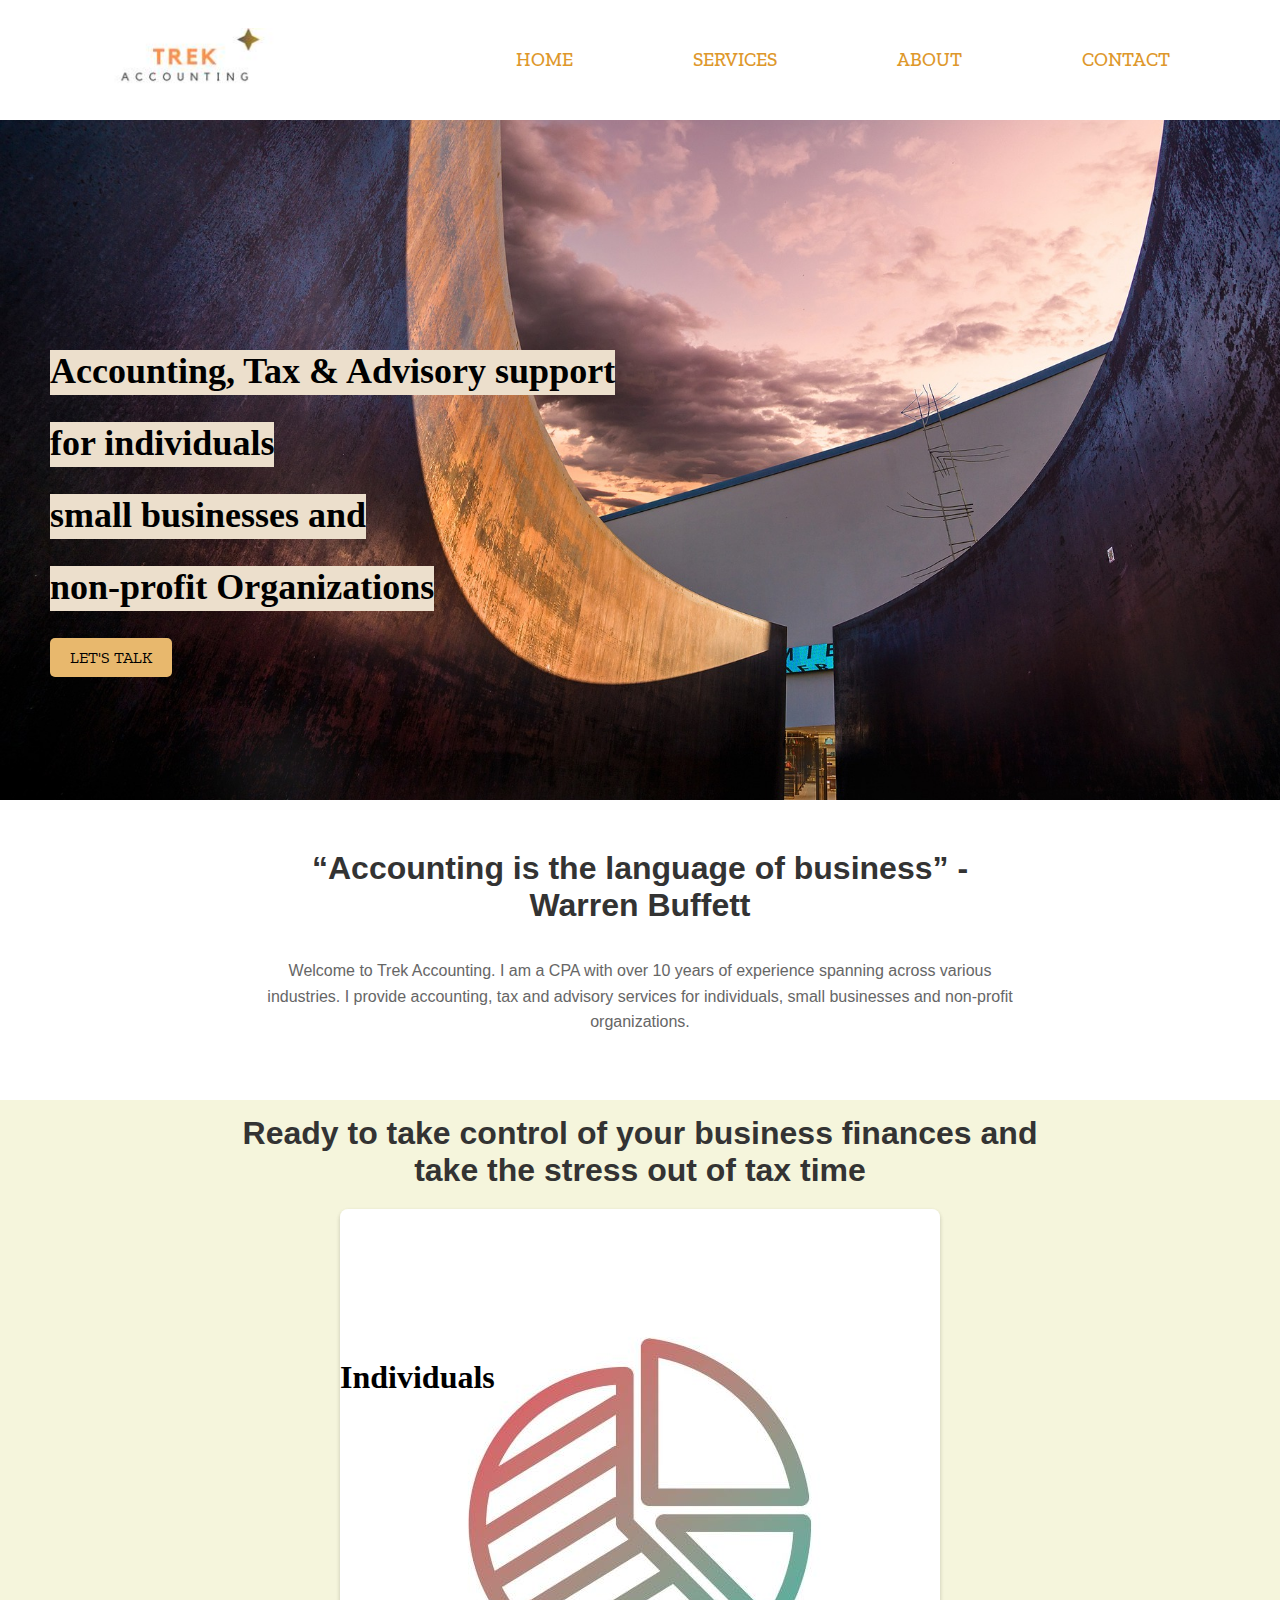
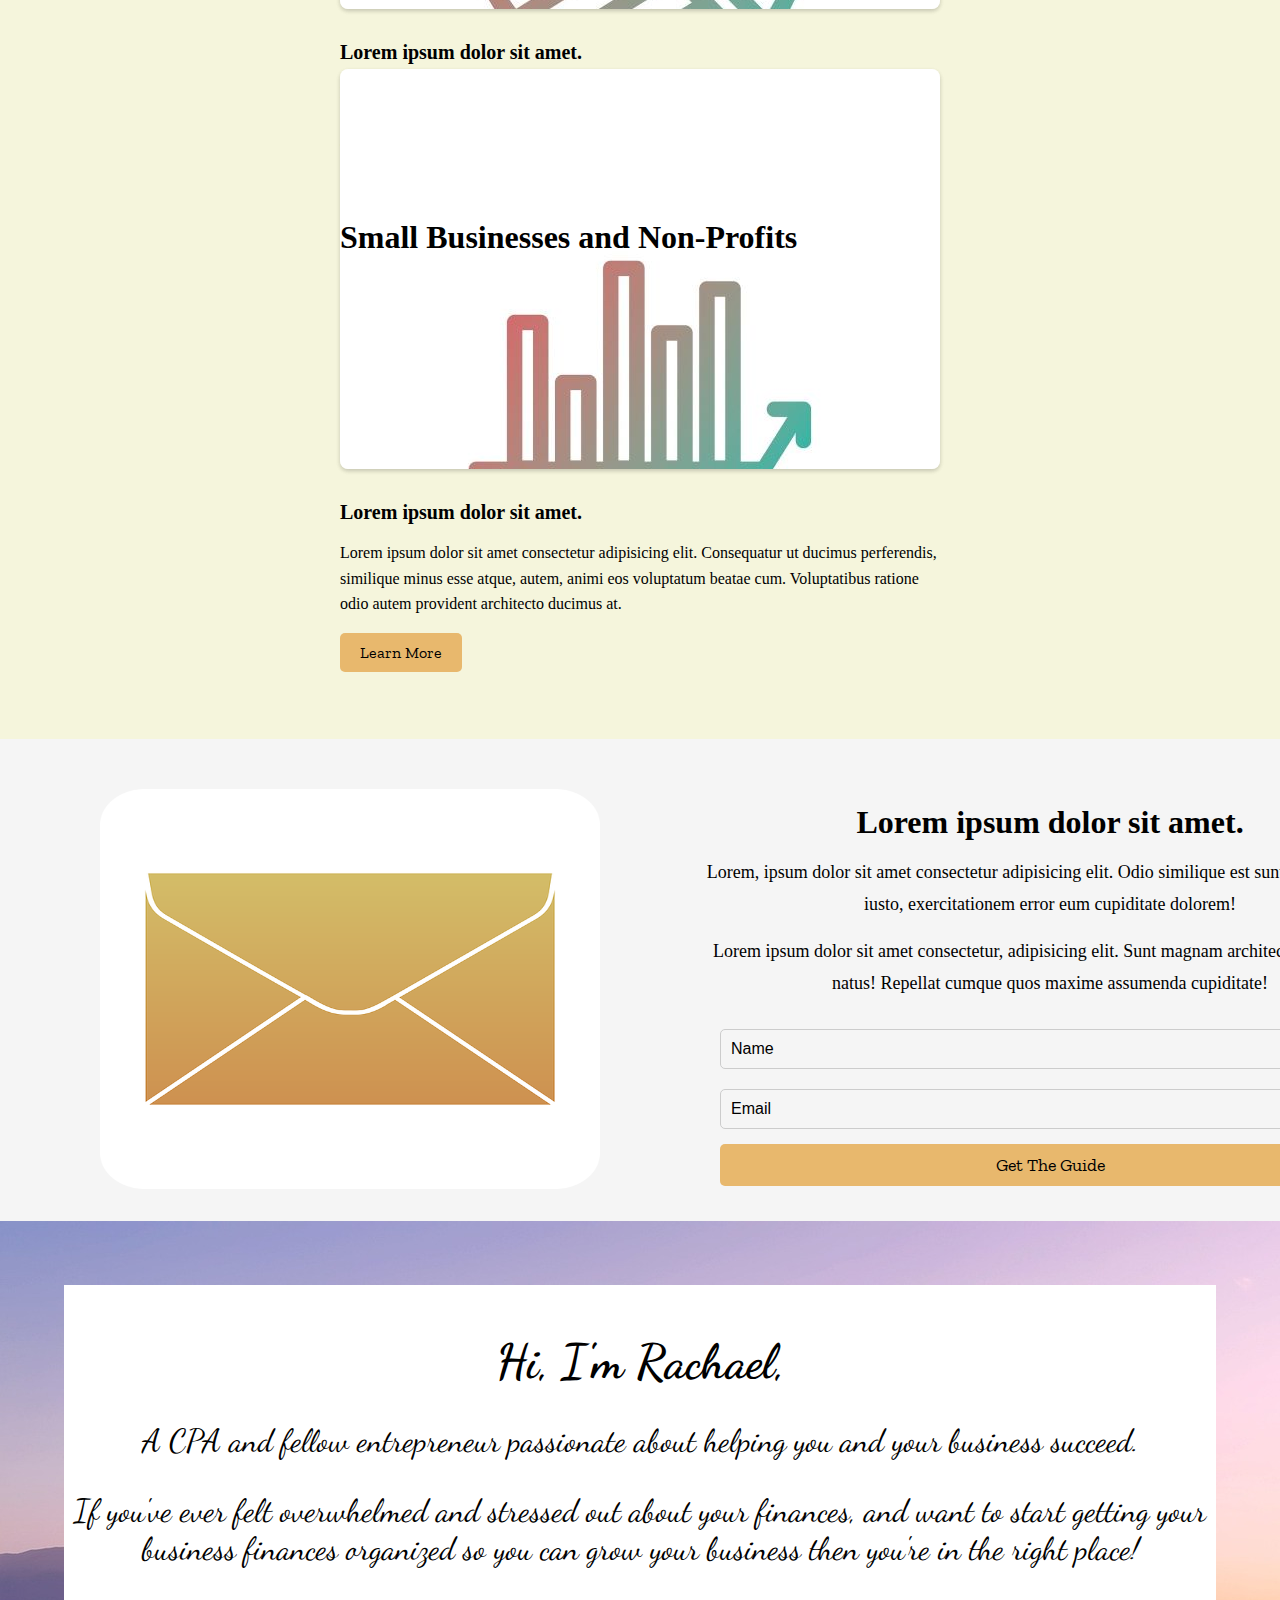
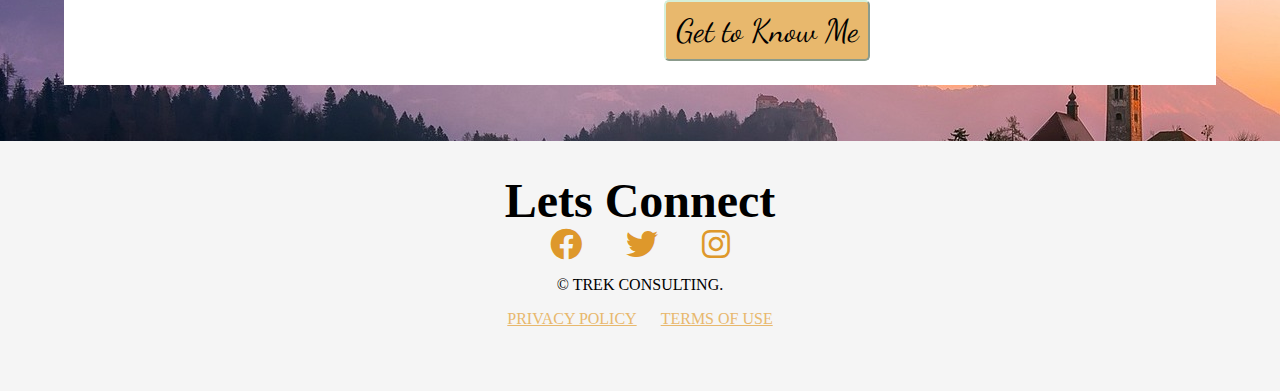
<file: index.html>
<!DOCTYPE html>
<html lang="en">
<head>
    <meta charset="UTF-8">
    <meta name="viewport" content="width=device-width, initial-scale=1.0">
    <title>TREK PRACTICE</title>
    <link rel="stylesheet" href="trelpractice.css">
    <link rel="stylesheet" href="media.css">
    <link rel="preconnect" href="https://fonts.googleapis.com">
<link rel="preconnect" href="https://fonts.gstatic.com" crossorigin>
<link href="https://fonts.googleapis.com/css2?family=Dancing+Script:wght@400..700&family=Libre+Baskerville:ital,wght@0,400;0,700;1,400&family=Whisper&family=Zilla+Slab:ital,wght@0,300;0,500;0,600;0,700;1,400;1,500;1,600;1,700&display=swap" rel="stylesheet">
<link href="https://fonts.googleapis.com/css2?family=Libre+Baskerville:ital,wght@0,400;0,700;1,400&family=Zilla+Slab:ital,wght@0,300;0,400;0,500;0,600;0,700;1,300;1,400;1,500;1,600;1,700&display=swap" rel="stylesheet">
<link rel="stylesheet" href="https://cdnjs.cloudflare.com/ajax/libs/font-awesome/6.0.0/css/all.min.css">
<style>
.error {
  color: red;
}
 /* Modal container */
.modal {
    display: none; /* Hidden by default */
    position: fixed; /* Stay in place */
    z-index: 1; /* Sit on top */
    left: 0;
    top: 0;
    width: 100%; /* Full width */
    height: 100%; /* Full height */
    background-color: rgba(0, 0, 0, 0.5); /* Black background with opacity */
}
  
/* Modal content box */
.modal-content {
  background-color: #E8B86D;
  margin: 15% auto; /* Center it */
  padding: 20px;
  border: 1px solid #888;
  width: 50%; /* Could be more or less, depending on screen size */
  max-width: 400px; /* Set a max width for larger screens */
  text-align: center;
}

/* Close button style */
.close {
  color: black;
  float: right;
  font-size: 28px;
  font-weight: bold;
  cursor:pointer;
}

.close:hover,
.close:focus {
  color: black;
  text-decoration: none;
  cursor: pointer;
} 
</style>
</head>
<body>
    <header>
        <div class="heading">
            <a href="#">
                <img src="./images/logo.jpg" alt="logo here">
            </a>
        </div>
        
        <nav class="menu">
            <ul>
                <li><a href="index.html">HOME</a></li>
                <li><a href="services.html">SERVICES</a></li>
                <li><a href="about.html">ABOUT</a></li>
                <li><a href="contact.html">CONTACT</a></li>
            </ul>
        </nav>
        <!-- <div class="menubutton">
            <button><a href="#">Get a quote</a></button>
        </div> -->
        
    </header>
    <div class="body">
        <h2 id="head">Accounting, Tax & Advisory support</h2>
        <br>
        <h2 id="head">for individuals</h2>
        <br>
        <h2 id="head">small businesses and</h2><br>
        <h2 id="head">non-profit Organizations</h2><br>

        <button><a href="contact.html">LET'S TALK</a></button>
    </div>
    <div class="mid" id="free-resources">
        <div class="mid-body">
            <h3>“Accounting is the language of business” - Warren Buffett</h3>
            <br>
            <p>Welcome to Trek Accounting. I am a CPA with over 10 years of experience spanning across various industries. I provide accounting, tax and advisory services for individuals, small businesses and non-profit organizations.</p>
        </div>
    </div>
    <div class="mid-body2" >
        <h3>Ready to take control of your business finances and take the stress out of tax time</h3>
        <div class="imgs">
            <div class="img1">
                <a href="./services.html">
                <h2 style="color: black;">Individuals</h2>
                </a>
                <h4>Lorem ipsum dolor sit amet.</h4>
                <p>Lorem ipsum dolor sit amet consectetur adipisicing elit. Consequatur ut ducimus perferendis, similique minus esse atque, autem, animi eos voluptatum beatae cum. Voluptatibus ratione odio autem provident architecto ducimus at.</p>
                <button><a href="#">Learn More</a></button>
            </div>
            <div class="img2">
                <a href="./services.html">
                <h2 style="color: black;">Small Businesses and Non-Profits</h2>
                </a>
                <h4>Lorem ipsum dolor sit amet.</h4>
                <p>Lorem ipsum dolor sit amet consectetur adipisicing elit. Consequatur ut ducimus perferendis, similique minus esse atque, autem, animi eos voluptatum beatae cum. Voluptatibus ratione odio autem provident architecto ducimus at.</p>
                <button><a href="#">Learn More</a></button>
            </div>
        </div>
    </div>
    <div class="mid-body3">
        <div>
            <img src="./images/android-1296249_640.png" width="500px" height="400px">
        </div>
        <div class="left-side">
            <h4>Lorem ipsum dolor sit amet.</h4>
            <p>Lorem, ipsum dolor sit amet consectetur adipisicing elit. Odio similique est sunt sapiente animi iusto, exercitationem error eum cupiditate dolorem!</p>
            <p>Lorem ipsum dolor sit amet consectetur, adipisicing elit. Sunt magnam architecto nulla facere natus! Repellat cumque quos maxime assumenda cupiditate!</p>
            
            <form method="post" action="" id="myForm">
                <input type="text" id="name" name="name" placeholder="Name">
                <div id="msg_name" class="error"></div>
                <input type="email" id="email" name="email" placeholder="Email">
                <span id="email-error" class="error"></span>
                <input type="submit" id="submit" name="submit" value="Get The Guide" on>
                <p id="error-msg" class="error"></p>
                
            </form>
            
             <!-- Modal HTML -->
            <div id="confirmationModal" class="modal">
               <div class="modal-content">
                    <span class="close">&times;</span>
                    <p>Thank you for contacting us!</p><br>
                    <p>We'll be in touch shortly!!</p>
               </div>
            </div>
        </div>
    </div>
    <!-- <div class="mid-body4">
        <h3>WHAT CLIENTS ARE SAYING</h3>
        <hr>
        <p>Lorem ipsum dolor sit amet consectetur adipisicing elit. Natus nostrum distinctio deserunt nisi iusto odit quisquam illo temporibus adipisci maiores delectus, dolorum dicta quidem ea esse vitae mollitia minus laboriosam accusantium doloremque, officia molestiae porro? Quod, eaque. Laboriosam, delectus itaque.</p>
        <h5>Review Author</h5>
    </div> -->
    <div class="mid-body5">
        <div class="mid-body5-1">     
            <div class="right">
               <h3>Hi, I'm Rachael,</h3> 
               <p>A CPA and fellow entrepreneur passionate about helping you and your business succeed.</p>
               <p>If you've ever felt overwhelmed and stressed out about your finances, and want to start getting your business finances organized so you can grow your business then you're in the right place!</p>
               
               <button><a href="about.html">Get to Know Me</a></button>
            </div>
        </div>
        <!-- <div class="mid-body5-2">
            <div class="left">
                <img src="RAQUEL.jpg" width="300px" height="500px">
            </div>
            <div class="right">
               <h3>Hi, I'm Rachael,</h3> 
               <p>Lorem ipsum dolor, sit amet consectetur adipisicing elit. Dolore, laborum ab. Beatae, ut dolore debitis praesentium a omnis suscipit dolor, ducimus aperiam culpa expedita tempore iusto aut mollitia pariatur cum?</p>
               <button><a href="#">Get to Know Me</a></button>
            </div>
        </div> -->
    </div>
    <footer>
        <h3>Lets Connect</h3>
        <div class="footer-icon">
            <a href="https://www.facebook.com" target="_blank"><i class="fab fa-facebook"></i></a>
            <a href="https://www.twitter.com" target="_blank"><i class="fab fa-twitter"></i></a>
            <a href="https://www.instagram.com" target="_blank"><i class="fab fa-instagram"></i></a>
        </div>
        <div class="copywrite">
            <p>&copy; <span id="year"></span> TREK CONSULTING.</p>
        </div>
        <div class="policies">
            <a href="privacy.html">PRIVACY POLICY</a>
            <a href="terms.html">TERMS OF USE</a>
        </div>
    </footer>
<script src="index.js"></script>
</body>
</html>
</file>
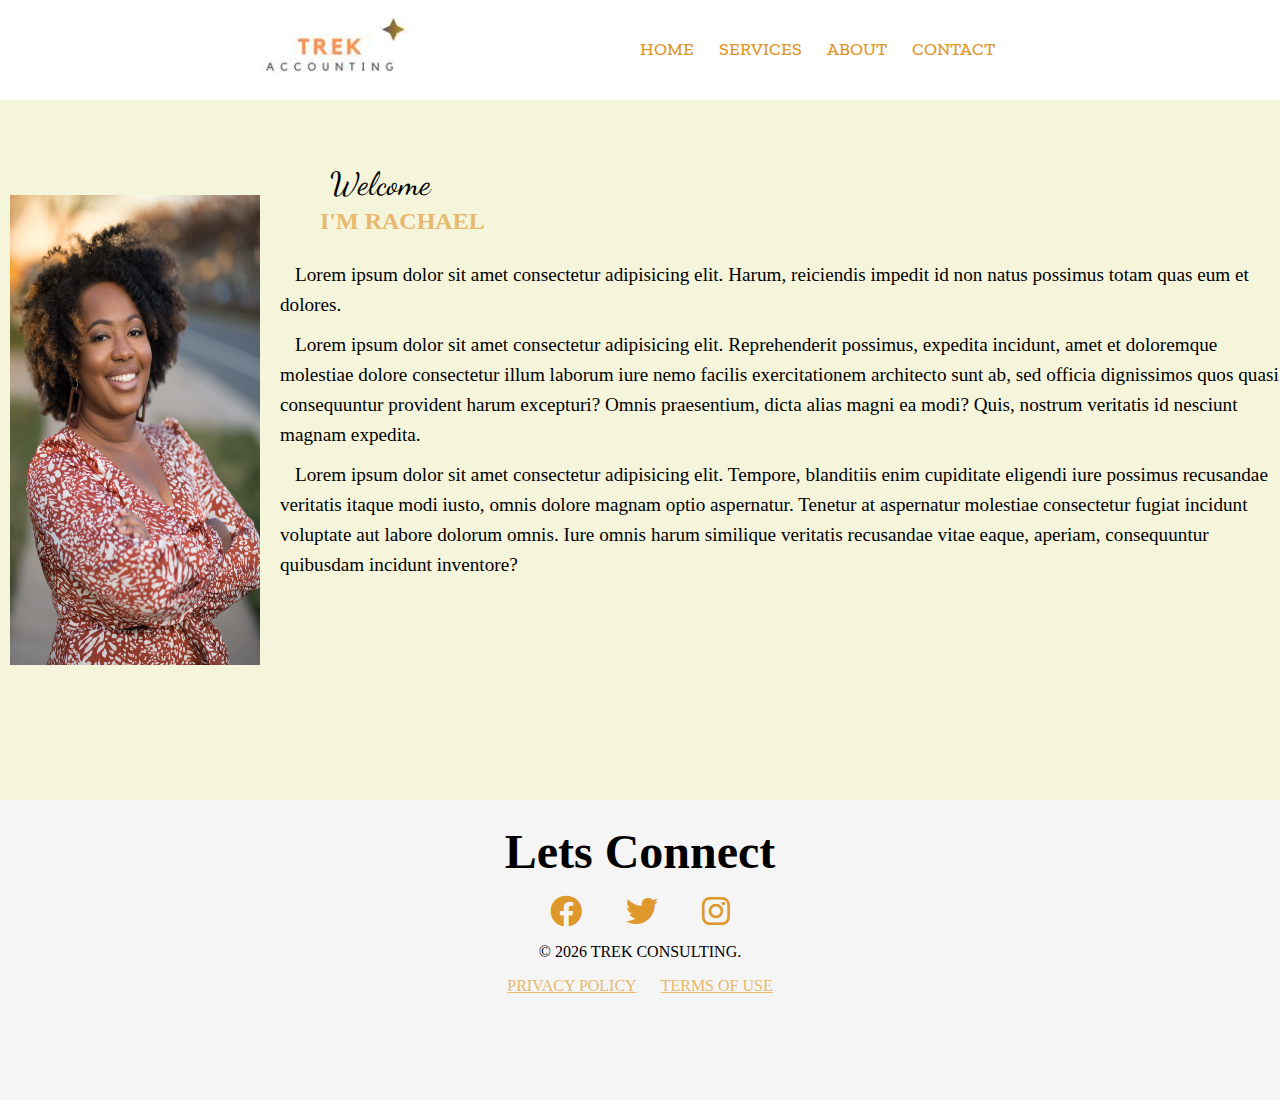
<file: about.html>
<!DOCTYPE html>
<html lang="en">
<head>
    <meta charset="UTF-8">
    <meta name="viewport" content="width=device-width, initial-scale=1.0">
    <title>TREK PRACTICE</title>
    <link rel="stylesheet" href="about.css">
    <link rel="stylesheet" href="aboutmedia.css">
    <link rel="preconnect" href="https://fonts.googleapis.com">
<link rel="preconnect" href="https://fonts.gstatic.com" crossorigin>
<link href="https://fonts.googleapis.com/css2?family=Dancing+Script:wght@400..700&family=Libre+Baskerville:ital,wght@0,400;0,700;1,400&family=Whisper&family=Zilla+Slab:ital,wght@0,300;0,500;0,600;0,700;1,400;1,500;1,600;1,700&display=swap" rel="stylesheet">
<link href="https://fonts.googleapis.com/css2?family=Libre+Baskerville:ital,wght@0,400;0,700;1,400&family=Zilla+Slab:ital,wght@0,300;0,400;0,500;0,600;0,700;1,300;1,400;1,500;1,600;1,700&display=swap" rel="stylesheet">
<link rel="stylesheet" href="https://cdnjs.cloudflare.com/ajax/libs/font-awesome/6.0.0/css/all.min.css">
</head>
<body>
    <header>
        <div class="heading">
            <a href="#">
                <img src="./images/logo.jpg" alt="logo here">
            </a>
        </div>
        <nav class="menu">
            <ul>
                <li><a href="index.html">HOME</a></li>
                <li><a href="services.html">SERVICES</a></li>
                <li><a href="about.html">ABOUT</a></li>
                <li><a href="contact.html">CONTACT</a></li>
            </ul>
        </nav>
    </header>
    <div class="body">
        <div class="left">
            <img  src="./images/woman-7175038.jpg">
        </div>
        <div class="right">
            <h2>Welcome</h2>
            <h3>I'M RACHAEL</h3>
            <p>Lorem ipsum dolor sit amet consectetur adipisicing elit. Harum, reiciendis impedit id non natus possimus totam quas eum et dolores.</p>
            <p>Lorem ipsum dolor sit amet consectetur adipisicing elit. Reprehenderit possimus, expedita incidunt, amet et doloremque molestiae dolore consectetur illum laborum iure nemo facilis exercitationem architecto sunt ab, sed officia dignissimos quos quasi consequuntur provident harum excepturi? Omnis praesentium, dicta alias magni ea modi? Quis, nostrum veritatis id nesciunt magnam expedita.</p>
            <p>Lorem ipsum dolor sit amet consectetur adipisicing elit. Tempore, blanditiis enim cupiditate eligendi iure possimus recusandae veritatis itaque modi iusto, omnis dolore magnam optio aspernatur. Tenetur at aspernatur molestiae consectetur fugiat incidunt voluptate aut labore dolorum omnis. Iure omnis harum similique veritatis recusandae vitae eaque, aperiam, consequuntur quibusdam incidunt inventore?</p>
        </div>
    </div>
    <footer>
        <h3>Lets Connect</h3>
        <div class="footer-icon">
            <a href="https://www.facebook.com" target="_blank"><i class="fab fa-facebook"></i></a>
            <a href="https://www.twitter.com" target="_blank"><i class="fab fa-twitter"></i></a>
            <a href="https://www.instagram.com" target="_blank"><i class="fab fa-instagram"></i></a>
        </div>
        <div class="copywrite">
            <p>&copy; <span id="year"></span> TREK CONSULTING.</p>
        </div>
        <div class="policies">
            <a href="privacy.html">PRIVACY POLICY</a>
            <a href="terms.html">TERMS OF USE</a>
        </div>
    </footer>

    <script>
        document.getElementById("year").textContent = new Date().getFullYear();
        document.getElementById('menu-toggle').addEventListener('click', function() {
        var navMenu = document.querySelector('nav.menu');
        navMenu.classList.toggle('active');
        });
      </script>
</body>
</html>
</file>
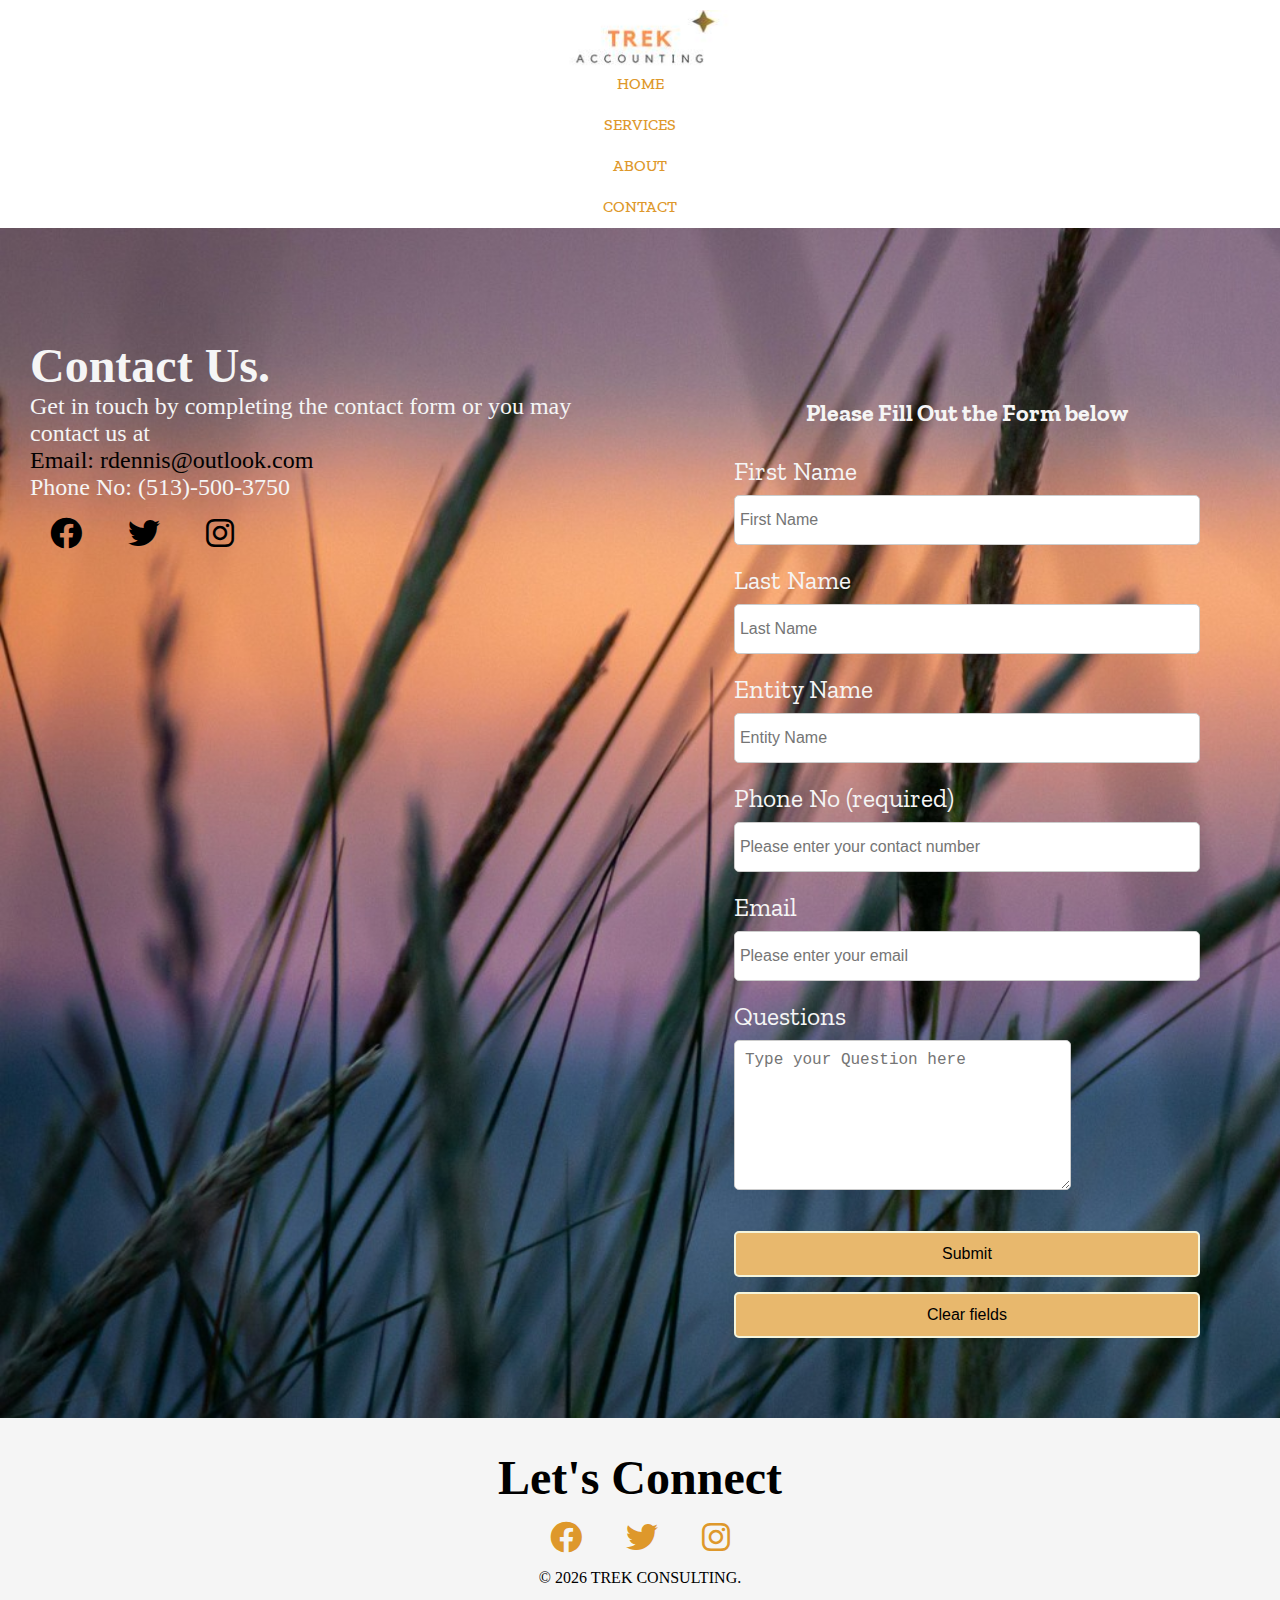
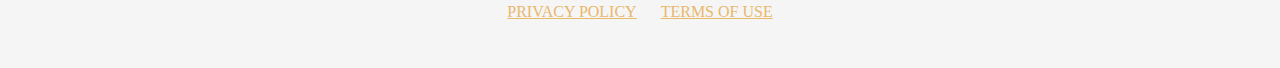
<file: contact.html>
<!DOCTYPE html>
<html lang="en">
<head>
    <meta charset="UTF-8">
    <meta name="viewport" content="width=device-width, initial-scale=1.0">
    <title>TREK PRACTICE</title>
    <link rel="stylesheet" href="contact.css">
    <link rel="stylesheet" href="contactmedia.css">
    <link rel="preconnect" href="https://fonts.googleapis.com">
    <link rel="preconnect" href="https://fonts.gstatic.com" crossorigin>
    <link href="https://fonts.googleapis.com/css2?family=Dancing+Script:wght@400..700&family=Libre+Baskerville:ital,wght@0,400;0,700;1,400&family=Whisper&family=Zilla+Slab:ital,wght@0,300;0,500;0,600;0,700;1,400;1,500;1,600;1,700&display=swap" rel="stylesheet">
    <link href="https://fonts.googleapis.com/css2?family=Libre+Baskerville:ital,wght@0,400;0,700;1,400&family=Zilla+Slab:ital,wght@0,300;0,400;0,500;0,600;0,700;1,300;1,400;1,500;1,600;1,700&display=swap" rel="stylesheet">
    <link rel="stylesheet" href="https://cdnjs.cloudflare.com/ajax/libs/font-awesome/6.0.0/css/all.min.css">
    
</head>

<body>
    <header>
        <div class="heading">
            <a href="#">
                <img src="./images/logo.jpg" alt="logo here">
            </a>
        </div>
        <nav class="menu">
            <ul>
                <li><a href="index.html">HOME</a></li>
                <li><a href="services.html">SERVICES</a></li>
                <li><a href="about.html">ABOUT</a></li>
                <li><a href="contact.html">CONTACT</a></li>
            </ul>
        </nav>
    </header>
    <main>
        <div class="body">
            <div class="body-1">
                <h3>Contact Us.</h3>
                <p>Get in touch by completing the contact form or you may contact us at</p>
                <p class="email">Email: rdennis@outlook.com</p>
                <p>Phone No: (513)-500-3750</p>
                <div class="icon">
                    <a href="https://www.facebook.com" target="_blank"><i class="fab fa-facebook"></i></a>
                    <a href="https://www.twitter.com" target="_blank"><i class="fab fa-twitter"></i></a>
                    <a href="https://www.instagram.com" target="_blank"><i class="fab fa-instagram"></i></a>
                </div>
            </div>
            <div class="body-2">
                <form method="POST" id="myForm" action="trekcontact.php" autocomplete="on">
                    <h4 style="color: whitesmoke; text-align: center; padding-top: 20px;">Please Fill Out the Form below</h4><br>
                    <div>
                        <label for="firstname">First Name</label><br>
                        <input type="text" id="fname" name="fname" placeholder="First Name"><br>
                        <div id="msg_fn" class="error"></div>
                    </div>
                    <div>
                        <label for="lastname">Last Name</label><br>
                        <input type="text" id="sname" name="sname" placeholder="Last Name"><br>
                        <div id="msg_sn" class="error"></div>
                    </div>
                    <div>
                        <label for="entity">Entity Name</label><br>
                        <input type="text" id="entity" name="entity" placeholder="Entity Name"><br>
                    </div>
                    <div>
                        <label for="contact">Phone No (required)</label><br>
                        <input type="phone" id="num" name="number" placeholder="Please enter your contact number"><br>
                        <span id="number-error" class="error"></span>
                    </div>
                    <div>
                        <label for="email">Email</label><br>
                        <input type="email" id="email" name="email" placeholder="Please enter your email"><br>
                        <span id="email-error" class="error"></span>
                    </div>
                    <div>
                        <label for="help">Questions</label><br>
                        <textarea cols="30" rows="3" name="text" placeholder="Type your Question here"></textarea>
                    </div>
                    <div class="button">
                        <input type="submit" id="submit" name="submit" value="Submit">
                        <input type="reset" id="reset" name="reset" value="Clear fields" onclick="clearForm()">
                    </div>
                </form>

                <!-- Modal HTML -->
                <div id="confirmationModal" class="modal">
                    <div class="modal-content">
                        <span class="close">&times;</span>
                        <p>Thank you for contacting us!</p><br>
                        <p>We'll be in touch shortly!!</p>
                    </div>
                </div>
            </div>
        </div>
    </main>
    <footer>
        <h3>Let's Connect</h3>
        <div class="footer-icon">
            <a href="https://www.facebook.com" target="_blank"><i class="fab fa-facebook"></i></a>
            <a href="https://www.twitter.com" target="_blank"><i class="fab fa-twitter"></i></a>
            <a href="https://www.instagram.com" target="_blank"><i class="fab fa-instagram"></i></a>
        </div>
        <div class="copywrite">
            <p>&copy; <span id="year"></span> TREK CONSULTING.</p>
        </div>
        <div class="policies">
            <a href="privacy.html">PRIVACY POLICY</a>
            <a href="terms.html">TERMS OF USE</a>
        </div>
    </footer>
<script src="contact.js"></script>
</body>
</html>
</file>
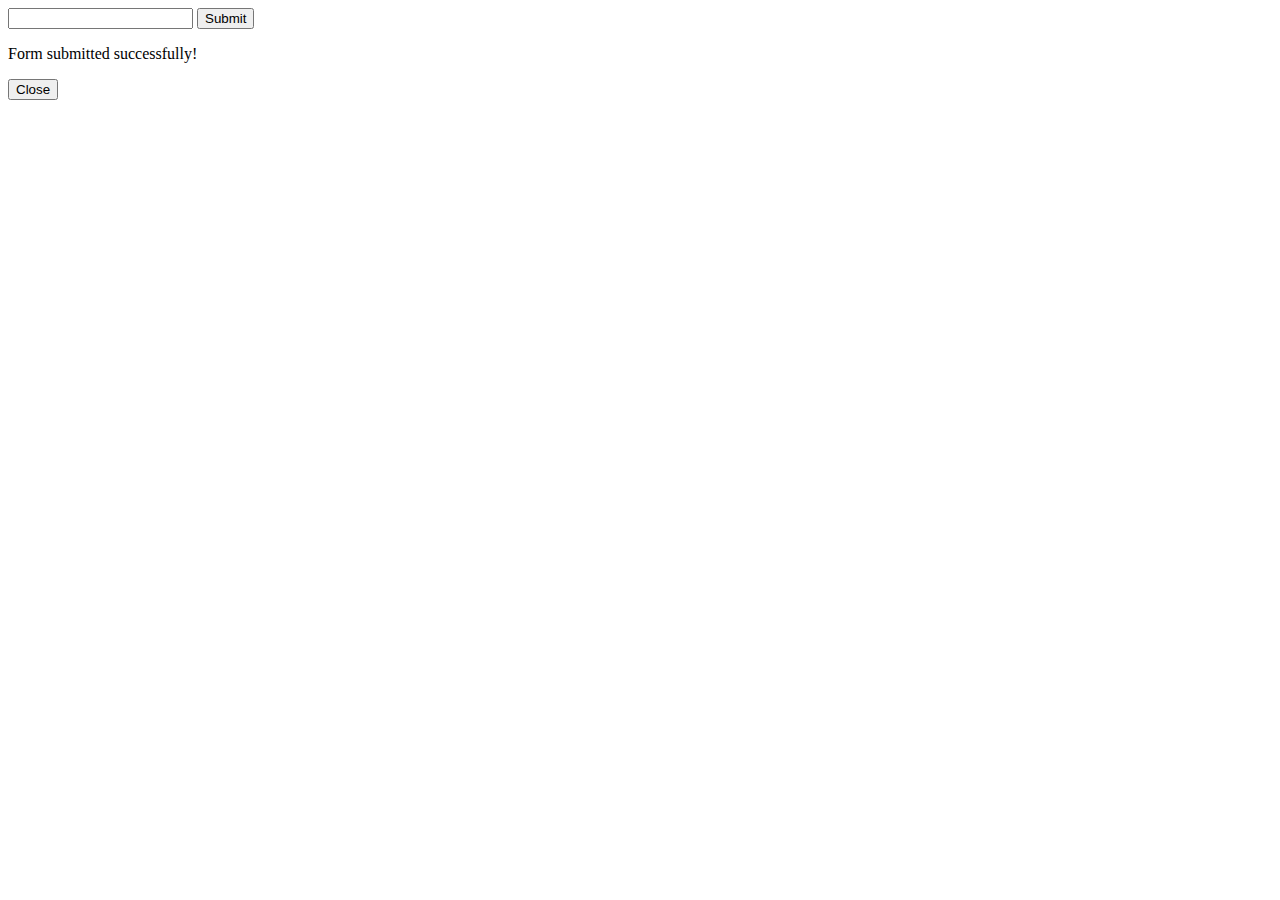
<file: contactsubmit.html>
<!DOCTYPE html>
<html lang="en">
<head>
  <meta charset="UTF-8">
  <meta name="viewport" content="width=device-width, initial-scale=1.0">
  <title>AJAX Form with Popup</title>
  <!-- <style>
    .modal { /* Modal styles as above */ }
    .modal-content { /* Modal content styles as above */ }
    .close-btn { /* Close button styles as above */ }
  </style> -->
</head>
<body>

  <!-- The Form -->
  <form id="myForm">
    <input type="text" name="name" required>
    <button type="submit">Submit</button>
  </form>

  <!-- The Modal -->
  <div id="successModal" class="modal">
    <div class="modal-content">
      <p>Form submitted successfully!</p>
      <button class="close-btn" onclick="closePopup()">Close</button>
    </div>
  </div>

  <script>
    // Handle the form submission using AJAX
    document.getElementById('myForm').addEventListener('submit', function(event) {
      event.preventDefault(); // Prevent normal form submission

      var formData = new FormData(this);

      // Send the form data to a PHP file or endpoint
      fetch('process.php', {
        method: 'POST',
        body: formData
      })
      .then(response => response.text())
      .then(result => {
        // Show success modal when response is received
        document.getElementById("successModal").style.display = "flex";
      })
      .catch(error => console.log('Error:', error));
    });

    function closePopup() {
      // Close the modal
      document.getElementById("successModal").style.display = "none";
    }
  </script>

</body>
</html>
</file>
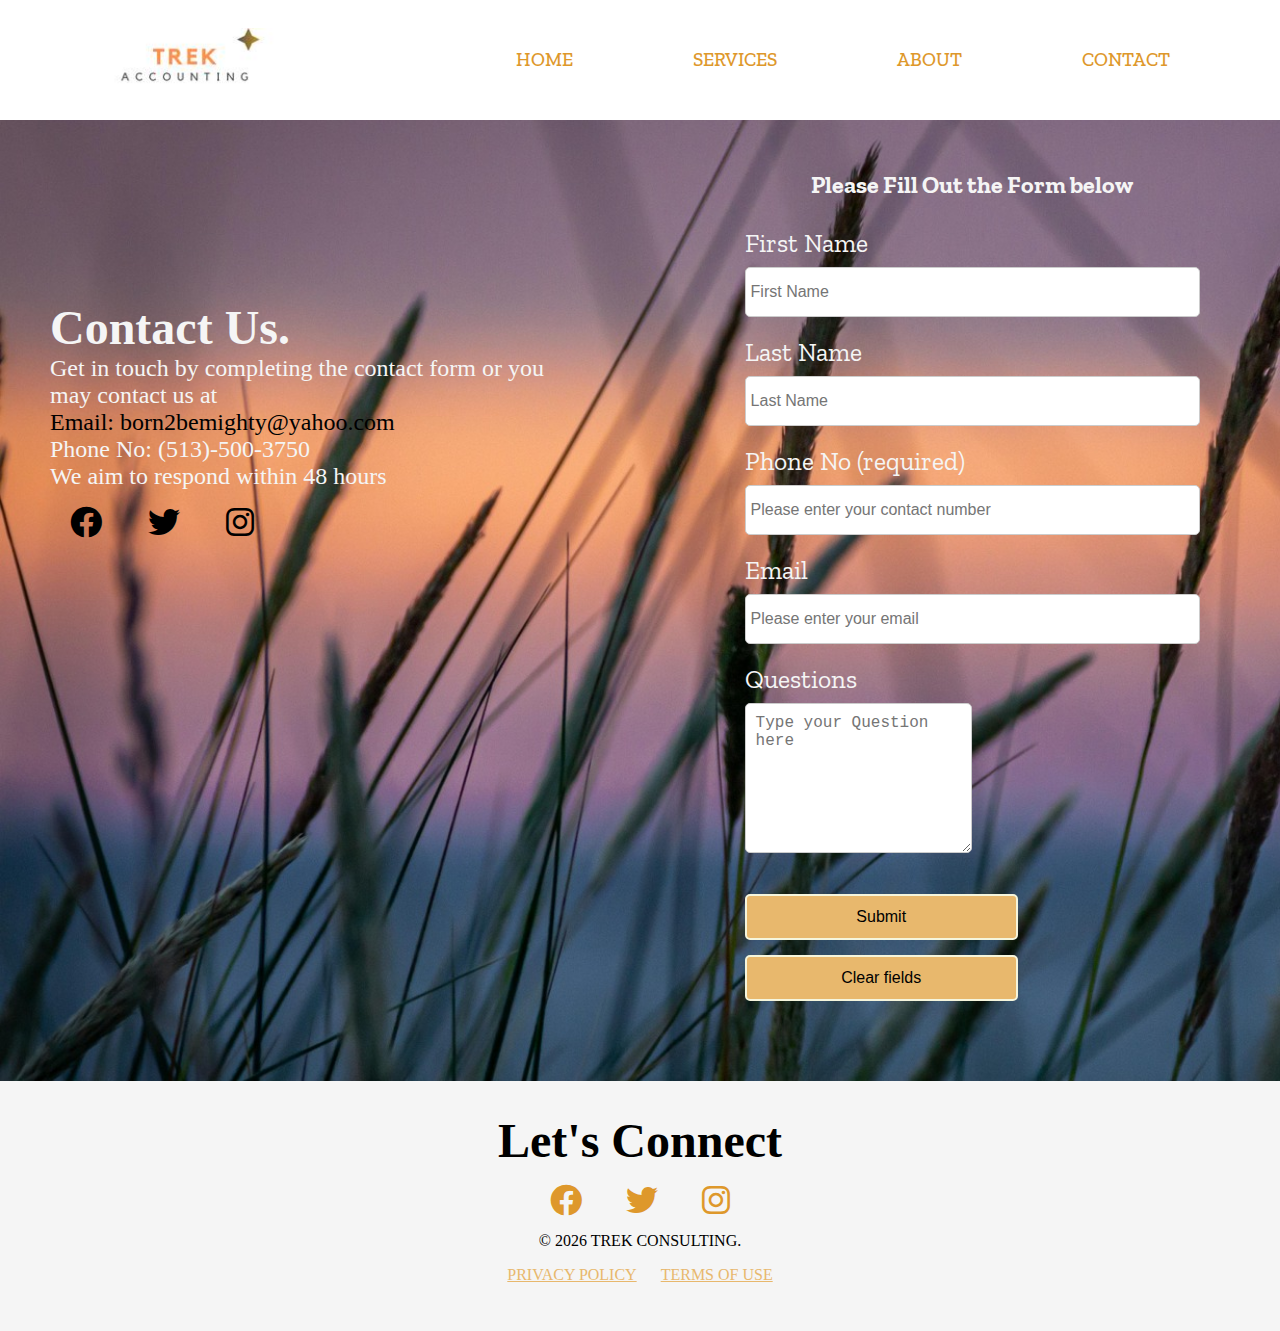
<file: newcontact.html>
<!DOCTYPE html>
<html lang="en">
<head>
    <meta charset="UTF-8">
    <meta name="viewport" content="width=device-width, initial-scale=1.0">
    <title>TREK PRACTICE</title>
    <link rel="stylesheet" href="./contact.css">
    <link rel="preconnect" href="https://fonts.googleapis.com">
    <link rel="preconnect" href="https://fonts.gstatic.com" crossorigin>
    <link href="https://fonts.googleapis.com/css2?family=Dancing+Script:wght@400..700&family=Libre+Baskerville:ital,wght@0,400;0,700;1,400&family=Whisper&family=Zilla+Slab:ital,wght@0,300;0,500;0,600;0,700;1,400;1,500;1,600;1,700&display=swap" rel="stylesheet">
    <link href="https://fonts.googleapis.com/css2?family=Libre+Baskerville:ital,wght@0,400;0,700;1,400&family=Zilla+Slab:ital,wght@0,300;0,400;0,500;0,600;0,700;1,300;1,400;1,500;1,600;1,700&display=swap" rel="stylesheet">
    <link rel="stylesheet" href="https://cdnjs.cloudflare.com/ajax/libs/font-awesome/6.0.0/css/all.min.css">
    <style>
        .error {
            color: red;
        }
        /* Modal container */
        .modal {
            display: none; /* Hidden by default */
            position: fixed; /* Stay in place */
            z-index: 1; /* Sit on top */
            left: 0;
            top: 0;
            width: 100%; /* Full width */
            height: 100%; /* Full height */
            background-color: rgba(0, 0, 0, 0.5); /* Black background with opacity */
        }

        /* Modal content box */
        .modal-content {
            background-color: #E8B86D;
            margin: 15% auto; /* Center it */
            padding: 20px;
            border: 1px solid #888;
            width: 50%; /* Could be more or less, depending on screen size */
            max-width: 400px; /* Set a max width for larger screens */
            text-align: center;
        }

        /* Close button style */
        .close {
            color: black;
            float: right;
            font-size: 28px;
            font-weight: bold;
            cursor: pointer;
        }

        .close:hover,
        .close:focus {
            color: blue;
            text-decoration: none;
            cursor: pointer;
        }
    </style>
</head>

<body>
    <header>
        <div class="heading">
            <a href="#">
                <img src="./images/logo.jpg" alt="logo here">
            </a>
        </div>
        <nav class="menu">
            <ul>
                <li><a href="index.html">HOME</a></li>
                <li><a href="#free-resources">SERVICES</a></li>
                <li><a href="about.html">ABOUT</a></li>
                <li><a href="contact.html">CONTACT</a></li>
            </ul>
        </nav>
    </header>

    <main>
        <div class="body">
            <div class="body-1">
                <h3>Contact Us.</h3>
                <p>Get in touch by completing the contact form or you may contact us at</p>
                <p class="email">Email: born2bemighty@yahoo.com</p>
                <p>Phone No: (513)-500-3750</p>
                <p>We aim to respond within 48 hours</p>
                <div class="icon">
                    <a href="https://www.facebook.com" target="_blank"><i class="fab fa-facebook"></i></a>
                    <a href="https://www.twitter.com" target="_blank"><i class="fab fa-twitter"></i></a>
                    <a href="https://www.instagram.com" target="_blank"><i class="fab fa-instagram"></i></a>
                </div>
            </div>
            <div class="body-2">
                <form method="POST" id="myForm" action="trekcontact.php">
                    <h4 style="color: whitesmoke; text-align: center; padding-top: 20px;">Please Fill Out the Form below</h4><br>
                    <div>
                        <label for="firstname">First Name</label><br>
                        <input type="text" id="fname" name="fname" placeholder="First Name">
                        <div id="msg_fn" class="error"></div><!-- Error message for first name -->
                    </div>
                    <div>
                        <label for="lastname">Last Name</label><br>
                        <input type="text" id="sname" name="sname" placeholder="Last Name" required>
                        <div id="msg_sn" class="error"></div> <!-- Error message for last name -->
                    </div>
                    <div>
                        <label for="contact">Phone No (required)</label><br>
                        <input type="phone" id="number" name="number" placeholder="Please enter your contact number" required>
                        <div id="number-error" class="error"></div>
                    </div>
                    <div>
                        <label for="email">Email</label><br>
                        <input type="email" id="email" name="email" placeholder="Please enter your email" required>
                        <div id="email-error" class="error"></div>
                    </div>
                    <div>
                        <label for="help">Questions</label><br>
                        <textarea cols="30" rows="3" name="text" placeholder="Type your Question here"></textarea>
                    </div>
                    <div class="button">
                        <input type="submit" class="button-gradient" id="submit" name="submit" value="Submit">
                        <input type="reset" id="reset" name="reset" value="Clear fields" onclick="clearForm()">
                    </div>
                </form>

                <!-- Modal HTML -->
                <div id="confirmationModal" class="modal">
                    <div class="modal-content">
                        <span class="close">&times;</span>
                        <p>Thank you for contacting us!</p><br>
                        <p>We'll be in touch shortly!!</p>
                    </div>
                </div>
            </div>
        </div>
    </main>

    <footer>
        <h3>Let's Connect</h3>
        <div class="footer-icon">
            <a href="https://www.facebook.com" target="_blank"><i class="fab fa-facebook"></i></a>
            <a href="https://www.twitter.com" target="_blank"><i class="fab fa-twitter"></i></a>
            <a href="https://www.instagram.com" target="_blank"><i class="fab fa-instagram"></i></a>
        </div>
        <div class="copywrite">
            <p>&copy; <span id="year"></span> TREK CONSULTING.</p>
        </div>
        <div class="policies">
            <a href="privacy.html">PRIVACY POLICY</a>
            <a href="terms.html">TERMS OF USE</a>
        </div>
    </footer>

    <script>
        document.getElementById("year").textContent = new Date().getFullYear();

        function clearForm() {
            document.getElementById("fname").value = "";
            document.getElementById("sname").value = "";
            document.getElementById("number").value = "";
            document.getElementById("email").value = "";
            document.querySelector("textarea").value = "";
            document.getElementById("msg_fn").innerHTML = "";
            document.getElementById("msg_sn").innerHTML = "";
            document.getElementById("email-error").innerHTML = "";
            document.getElementById("number-error").innerHTML = "";
        }

        function validateForm() {
            let fname = document.getElementById("fname").value;
            let sname = document.getElementById("sname").value;
            let email = document.getElementById("email").value;
            let phone = document.getElementById("number").value;
            let emailPattern = /^[^\s@]+@[^\s@]+\.[^\s@]+$/;
            let numberPattern = /^\+?(\d{1,3})?[-.\s]?(\(?\d{3}\)?)?[-.\s]?\d{3}[-.\s]?\d{4}$/;

            let isValid = true;

            // Clear previous errors
            document.getElementById("msg_fn").innerHTML = "";
            document.getElementById("msg_sn").innerHTML = "";
            document.getElementById("email-error").innerHTML = "";
            document.getElementById("number-error").innerHTML = "";

            if (fname === "") {
                document.getElementById("msg_fn").innerText = "First name is required.";
                isValid = false;
            }

            if (sname === "") {
                document.getElementById("msg_sn").innerText = "Last name is required.";
                isValid = false;
            }

            if (email === "" || !emailPattern.test(email)) {
                document.getElementById("email-error").innerText = "Please enter a valid email address.";
                isValid = false;
            }

            if (phone === "" || !numberPattern.test(phone)) {
                document.getElementById("number-error").innerText = "Please enter a valid contact number.";
                isValid = false;
            }

            return isValid;
        }

        // Show modal function
        function showModal() {
            let modal = document.getElementById("confirmationModal");
            modal.style.display = "block"; // Show the modal

            // Close the modal when the close button is clicked
            let closeBtn = document.getElementsByClassName("close")[0];
            closeBtn.onclick = function () {
                modal.style.display = "none"; // Hide modal on close
            }

            // Close the modal when clicking outside the modal content
            window.onclick = function (event) {
                if (event.target === modal) {
                    modal.style.display = "none"; // Hide modal on outside click
                }
            }
        }

        // Listen for the form submission
        document.getElementById("myForm").addEventListener("submit", function (event) {
            event.preventDefault(); // Prevent form from submitting normally
            if (validateForm()) {
                showModal(); // Show modal if the form is valid
            }
        });
    </script>
</body>
</html>
</file>
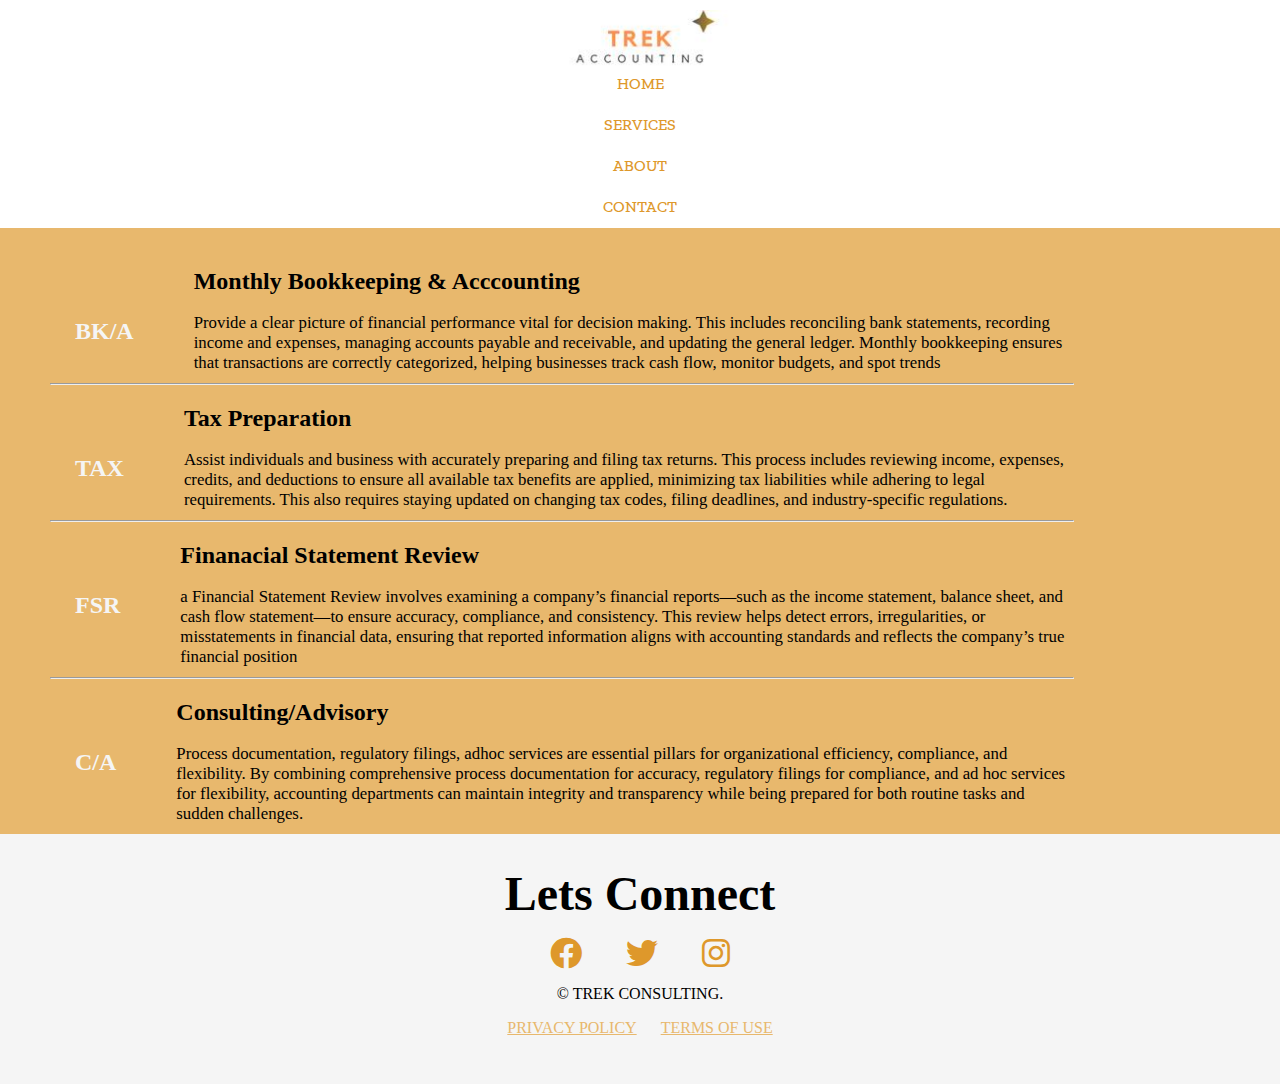
<file: services.html>
<!DOCTYPE html>
<html lang="en">
<head>
    <meta charset="UTF-8">
    <meta name="viewport" content="width=device-width, initial-scale=1.0">
    <title>TREK PRACTICE</title>
    <link rel="stylesheet" href="./services.css">
    <link rel="stylesheet" href="servicesmedia.css">
    <link rel="preconnect" href="https://fonts.googleapis.com">
    <link rel="preconnect" href="https://fonts.gstatic.com" crossorigin>
    <link href="https://fonts.googleapis.com/css2?family=Dancing+Script:wght@400..700&family=Libre+Baskerville:ital,wght@0,400;0,700;1,400&family=Whisper&family=Zilla+Slab:ital,wght@0,300;0,500;0,600;0,700;1,400;1,500;1,600;1,700&display=swap" rel="stylesheet">
    <link rel="stylesheet" href="https://cdnjs.cloudflare.com/ajax/libs/font-awesome/6.0.0/css/all.min.css">
</head>
<body>
    <header>
        <div class="heading">
            <a href="#">
                <img src="./images/logo.jpg" alt="logo here">
            </a>
        </div>
        <nav class="menu">
            <ul>
                <li><a href="index.html">HOME</a></li>
                <li><a href="services.html">SERVICES</a></li>
                <li><a href="about.html">ABOUT</a></li>
                <li><a href="contact.html">CONTACT</a></li>
            </ul>
        </nav>
    </header>

    <!-- Adding margin-top to main to prevent header overlap -->
    <main class="main">  
        <div class="service-section">
            <div class="service">
                <h3 class="service-initials">BK/A</h3> <!-- Added service-initials class -->
                <div class="service-content">
                    <h2 class="service-title">Monthly Bookkeeping & Acccounting</h2><br>
                    <P>
                        Provide a clear picture of financial performance vital for decision making.
                        This includes reconciling bank statements, recording income and expenses, managing accounts payable and receivable, 
                        and updating the general ledger. Monthly bookkeeping ensures that transactions are correctly categorized, helping businesses track cash flow, monitor budgets, and spot trends
                    </P>
                </div>
            </div>
            <hr>
            <div class="service">
                <h3 class="service-initials">TAX</h3> <!-- Added service-initials class -->
                <div class="service-content">
                    <h2 class="service-title">Tax Preparation</h2><br>
                    <p>
                        Assist individuals and business with accurately preparing and filing tax returns.
                        This process includes reviewing income, expenses, credits, and deductions to ensure all available tax benefits are applied, minimizing tax liabilities while adhering to legal requirements. This also requires staying updated on changing tax codes, filing deadlines, and industry-specific regulations.

                    </p>
                </div>
            </div>
            <hr>
            <div class="service">
                <h3 class="service-initials">FSR</h3> <!-- Added service-initials class -->
                <div class="service-content">
                    <h2 class="service-title">Finanacial Statement Review</h2><br>
                    <p>
                        a Financial Statement Review involves examining a company’s financial reports—such as the income statement, balance sheet, and cash flow statement—to ensure accuracy, compliance, and consistency.
                        This review helps detect errors, irregularities, or misstatements in financial data, ensuring that reported information aligns with accounting standards and reflects the company’s true financial position
                    </p>
                </div>
            </div>
            <hr>
            <div class="service">
                <h3 class="service-initials">C/A</h3> <!-- Added service-initials class -->
                <div class="service-content">
                    <h2 class="service-title">Consulting/Advisory</h2><br>
                    <P>
                        Process documentation, regulatory filings, adhoc services are essential pillars for organizational efficiency, compliance, and flexibility.
                        By combining comprehensive process documentation for accuracy, regulatory filings for compliance, and ad hoc services for flexibility, accounting departments can maintain integrity and transparency while being prepared for both routine tasks and sudden challenges.
                    </P>
                </div>
            </div>
        </div>
    </main>
    <footer>
        <h3>Lets Connect</h3>
        <div class="footer-icon">
            <a href="https://www.facebook.com" target="_blank"><i class="fab fa-facebook"></i></a>
            <a href="https://www.twitter.com" target="_blank"><i class="fab fa-twitter"></i></a>
            <a href="https://www.instagram.com" target="_blank"><i class="fab fa-instagram"></i></a>
        </div>
        <div class="copywrite">
            <p>&copy; <span id="year"></span> TREK CONSULTING.</p>
        </div>
        <div class="policies">
            <a href="privacy.html">PRIVACY POLICY</a>
            <a href="terms.html">TERMS OF USE</a>
        </div>
    </footer>
</body>
</html>
</file>
<file: trelpractice.css>
*{
    box-sizing: border-box;
    margin: 0px;
    padding: 0px;
}
html{
    scroll-behavior: smooth;
}

body{
    background-color: beige;
}
    
header{
    background-color: white;
    display: flex;
    width: 100%;
    height: 120px;
    padding: 10px 20px;
    position: fixed;
    top: 0;
    left: 0;
    right: 0;
    z-index: 1000;
    align-items: center;
    justify-content: space-between;
   
}
.heading{
    width: 40%;
    flex: 0 1 auto;
}
.heading img{
   max-height:60px;
   /* padding-bottom: 50px;
   padding-left:50px; */
}

nav.menu{
    width: 60%;
   
}
header .menu ul{
    display: flex;
    width: 100%;
    gap: 20px;

}
nav ul li{
    margin-right: 100px;
    list-style: none;
   
}
nav a{
    text-decoration: none;
    color: #DE982B;
    font-size: larger;
    font-family: "Zilla Slab", serif;
    font-weight: 500;
    font-style: normal;
    border-bottom: 2px solid transparent; /* Default transparent border */
    
}
nav a:hover{
    /* text-decoration: underline; */
    color:black;
    font-weight: bolder;
    font-style: italic;
    font-size:Xx-large;
}
nav a::after {
    content: '';
    display: block;
    width: 0;
    height: 2px;
    background: #000;
    transition: width 0.3s ease; /* Smooth expansion of the underline */
}
nav a:hover::after {
    width: 100%; /* Expands underline */
}

.body{
    background-image: url(./images/building-7768129_1920.jpg);
    background-repeat: no-repeat;
    background-attachment: fixed;
    background-size:cover;
    height: 800px;
    padding-top: 350px;
    padding-left: 50px;
    font-size: x-large;
    font-family: Cambria, Cochin, Georgia, Times, 'Times New Roman', serif;
    /* font-weight: 500;
    font-style: normal; */
    
}
#head{
    background-color: #ECDFCC;
    width: fit-content;
    white-space: pre-wrap;
    padding-bottom: 3px;
    color: black;
}
.menubutton button{
    background-color: #ECDFCC; /* Button color */
    color: black;
    border: none;
    width: 10rem;
    height: 2rem;
    /* padding: 10px 20px; */
    margin-right: 50px;
    border-radius: 5px;
    font-size: medium;
    cursor: pointer;
    text-align: center;
}
.menubutton button a{
    color: black;
    text-decoration: none;
    font-family: "Zilla Slab", serif;
}
.menubutton button:hover {
    background-color: orange; /* Darker button color on hover */
    color: white;
    font-weight: bold;
    font-size: large;
    font-style: italic;
}
/* Hide menu toggle button on larger screens */
.menu-toggle {
    display: none;
    flex-direction: column;
    cursor: pointer;
}

.menu-toggle span {
    background-color: #fff;
    height: 3px;
    width: 25px;
    margin: 4px 0;
    transition: 0.4s;
}

/* .headerbutton {
    text-decoration: none;
    font-weight: 500;
    font-size: larger;
    background-color: #1A5319;
    color: white;
    padding-bottom: 20px;
} */

/* .headerbutton:hover {
    background-color: #0056b3;
} */
.body button{
    background-color:#E8B86D; /* Button color */
    color: black;
    border: none;
    padding: 10px 20px;
    border-radius: 5px;
    font-size: medium;
    cursor: pointer;
    text-align: center;
}
.body button a{
    color: black;
    text-decoration: none;
    font-family: "Zilla Slab", serif;
}
.body button:hover {
    a{
        color: white;
    }
    background-color: #DE982B; /* Darker button color on hover */
    font-weight: bold;
    font-size: large;
    font-style: italic;
}


.mid{
    background-color: white;
    height: 300px;
}
.mid-body {
    padding: 20px;
    padding-top: 50px;
    max-width: 800px; /* Constrain the width of the content */
    margin: 0 auto; /* Center the content */
    text-align: center;
    height: 300px;
    background-color: white;
    
}

.mid-body h3 {
    font-size: 1.5rem; /* Font size for heading */
    margin-bottom: 1rem; /* Space below the heading */
    color: #333;
    font-size: xx-large;
    font-family: 'Lucida Sans', 'Lucida Sans Regular', 'Lucida Grande', 'Lucida Sans Unicode', Geneva, Verdana, sans-serif;
}

.mid-body p {
    font-size: 1rem; /* Font size for paragraphs */
    line-height: 1.6; /* Line height for better readability */
    margin-bottom: 1rem; /* Space below paragraphs */
    color: #666;
    font-size: medium;
    font-family: 'Lucida Sans', 'Lucida Sans Regular', 'Lucida Grande', 'Lucida Sans Unicode', Geneva, Verdana, sans-serif;
}
.mid-body2{
    background-color: beige;

   
}
.mid-body2 h3 {
    font-size: 1.5rem; /* Font size for heading */
    margin-bottom: 1rem; /* Space below the heading */
    color: #333;
    font-size: xx-large;
    text-align: center;
    padding-top: 15px;
    /* background-color: ; */
    font-family: 'Lucida Sans', 'Lucida Sans Regular', 'Lucida Grande', 'Lucida Sans Unicode', Geneva, Verdana, sans-serif;
    max-width: 800px; /* Constrain the width of the content *./
     margin: 0 auto; Center the content */
    margin: 0 auto;
}

.imgs {
    display: flex;
    flex-wrap: wrap;
    gap: 60px; /* Space between the items */
    padding: 20px;
    justify-content: center;
}

.img1, .img2{
    /* Light background color for the items */
    border-radius: 8px; /* Rounded corners */
    /* padding: 20px; */
    width: 100%;
    height: 400px;
    max-width: 600px; /* Max width for each item */
    box-shadow: 0 2px 4px rgba(0, 0, 0, 0.1); /* Subtle shadow */
}


.img1 a{
    text-decoration: none;
    color: #000;
}
.img2 a{
    text-decoration: none;
    color: #000;
}
.img1 h2{font-size: 2rem; /* Heading size */
   
    color: black;
    background-image: url(./images/pie-2579310_1280.jpg);
    border-radius: 8px; /* Rounded corners */
    width: 100%;
    height: 400px;
    padding-top: 150px;
    text-decoration: none;

    font-size: xx-large;
    font-weight:900;
    max-width: 600px; /* Max width for each item */
    box-shadow: 0 2px 4px rgba(0, 0, 0, 0.1); /* Subtle shadow */
}

.img2 h2 {
    font-size: 2rem; /* Heading size */
    font-size: xx-large;
    font-weight: 900;
    color: black;
    background-image: url(./images/chart-2579304_1280.jpg);
    border-radius: 8px; /* Rounded corners */
    padding-top: 150px;
    text-decoration: none;
    width: 100%;
    height: 400px;
    max-width: 600px; /* Max width for each item */
    box-shadow: 0 2px 4px rgba(0, 0, 0, 0.1); /* Subtle shadow */
}

.img1 h4, .img2 h4 {
    font-size: 1.25rem; /* Subheading size */
    margin-bottom: 1rem;
    padding-top: 2rem;
    color: black;
    
}

.img1 p, .img2 p {
    font-size: 1rem; /* Paragraph size */
    line-height: 1.6;
    margin-bottom: 1rem;
    color: black;

}

.img1 button, .img2 button {
    background-color:#E8B86D; /* Button color */
    color: black;
    border: none;
    padding: 10px 20px;
    border-radius: 5px;
    font-size: medium;
    cursor: pointer;
    text-align: center;
}

.img1 button a, .img2 button a {
    color: black;
    text-decoration: none;
    font-family: "Zilla Slab", serif;
}

.img1 button:hover, .img2 button:hover {
    a{
        color: white;
    }
    background-color: #DE982B; /* Darker button color on hover */
    border-color:2px solid black;
    font-weight: bold;
    font-size: larger;
    font-style: italic;
}
.mid-body3{
    display: flex;
    margin-top: 250px;
    background-color: whitesmoke;
    padding-top: 50px;
}
.mid-body3 img{
    margin-left: 100px;
    border-radius: 20px;
}
.mid-body3 .left-side{
    margin-left: 100px;
}
.mid-body3 .left-side h4{
    font-size: 3rem; /* Heading size */
    font-size: xx-large;
    font-weight: 900;
    color: black;
    text-align: center;
    padding-top: 15px;
}
.mid-body3 .left-side p{
    font-size: 2rem; /* Heading size */
    font-size: large;
    color: black;
    text-align: center;
    padding-top: 15px;
    line-height: 2rem;
}
.mid-body3 .left-side form {
    
    padding-top: 20px;
    padding: 20px;
    width: 700px;
    display: flex;
    flex-direction: column;
}

input[type="text"],
input[type="email"] {
    width: 100%;
    padding: 10px;
    margin: 10px 0;
    background-color: transparent;
    border: 1px solid #ccc;
    border-radius: 5px;
    box-sizing: border-box;
    font-size: 16px;
}
input[type="submit"] {
    color: white;
    text-decoration: none;
    font-family: "Zilla Slab", serif;
    font-size: large;
    background-color: #E8B86D;
    color:black;
    padding: 10px;
    margin-top: 5px;
    border: none;
    border-radius: 5px;
    cursor: pointer;
    transition: background-color 0.3s ease;
}

input[type="submit"]:hover {
    background-color: #DE982B; /* Darker button color on hover */
    color: white;
    font-weight: bold;
    font-size: larger;
    font-style: italic;

}
    
    

input::placeholder {
    color:black;
}
.mid-body4{
   margin-top: px;
   background-color: white;
   padding-top: 5rem;
   text-align: center;
    height: 400px;
}
.mid-body4 h3{
    font-size: 2rem; /* Font size for heading */
    margin-bottom: 1rem; /* Space below the heading */
    font-weight: lighter;
    color: black;
    text-align: center;
    font-family: 'Lucida Sans', 'Lucida Sans Regular', 'Lucida Grande', 'Lucida Sans Unicode', Geneva, Verdana, sans-serif;
    margin: 0 auto; /* Center the content */
}
.mid-body4 p{
    font-size: large; /* Font size for heading */
    /* margin-bottom: 1rem; /* Space below the heading */
    color: black;
    line-height: 40px;
    text-align: center;
    font-weight: lighter;
    font-family: 'Lucida Sans', 'Lucida Sans Regular', 'Lucida Grande', 'Lucida Sans Unicode', Geneva, Verdana, sans-serif;
    margin: 0 auto; /* Center the content */
    max-width: 800px;
    text-align: center;
  
}
hr {
    width: 70%; /* Adjust width as needed */
    margin: 20px auto; /* Center the hr and add some margin */
    border: 1px solid #ccc; /* Customize border style */
}
.mid-body4 h5{
    font-size: 2rem; /* Font size for heading */
    margin-bottom: 1rem; /* Space below the heading */
    /* margin-top: 25rem; */
    padding-top: 30px;
    font-style: italic;
    color: black;
    text-align: center;
    font-family: 'Lucida Sans', 'Lucida Sans Regular', 'Lucida Grande', 'Lucida Sans Unicode', Geneva, Verdana, sans-serif;
    margin: 0 auto; /* Center the content */
}
.mid-body5{
    height: 520px;
    display: flex;
    background-color: #E8B86D;
    background-image: url(./images/church-1993645_1920.jpg);
}
.mid-body5-1{
    height: 400px;
    display: flex;
    width: 90%;
    background-color: white;
    border-radius: 2px solid black;
    margin-top: 4rem;
    margin-left: 4rem;
    /* margin-left: 4rem;
    margin-bottom: 4rem; */
}
.mid-body5-1 h3{
    text-align: center;
    padding-top: 3rem;
    font-family: "Dancing Script", cursive;
    font-optical-sizing: auto;
    font-size: 3rem;
    font-style: normal;

}
.mid-body5-1 p{
    text-align: center;
    padding-top: 2rem;
    font-family: "Dancing Script", cursive;
    font-optical-sizing: auto;
    font-size: 2rem;
    font-style: normal;

}
.mid-body5-1 button{
    align-self: center;
    margin-left: 600px;
    margin-top: 2rem;
    padding: 0.6rem;
    font-family: "Dancing Script", cursive;
    font-optical-sizing: auto;
    font-size: 2rem;
    font-style: normal;
    background-color: #E8B86D;
    border-radius: 5px;
    border-color: #D6EFD8;
}
.mid-body5-1 button a{
    font-family: "Dancing Script", cursive;
    font-optical-sizing: auto;
    font-size: 2rem;
    color: black;
    font-style: normal;
    text-decoration: none;
}
.mid-body5-1 button:hover {
    a{
        color: goldenrod;
    }
    background-color: beige; /* Darker button color on hover */
    font-weight: bold;
    font-size: larger;
    font-style: italic;
}
footer{
    margin-top: 0rem;
    background-color: whitesmoke;
    height: 250px;
    padding-top: 2rem;
    h3{
        text-align: center;
        font-family: 'Times New Roman', Times, serif;
        font-size: 3rem;
    }
    .footer-icon{
        text-align: center;
        a {
            text-decoration: none;
            margin: 0 20px;
          }
      
          .fab {
            font-size: 2rem;
            color: #DE982B;
            /* margin-top: 1rem; */
          }
      
          .fab:hover {
            color:black;
          }
    }
    .copywrite{
        text-align: center;
        margin-top: 1rem;
    }
    .policies{
        text-align: center;
        margin-top: 1rem;
        margin-bottom: 3rem;
        a{
            color: #E8B86D;
            padding: 10px;
        }
    }

}

/* Media Queries for Responsiveness */
@media (max-width: 1200px) {
    header {
        flex-direction: column;
        height: auto;
    }

    .heading {
        width: 100%;
        text-align: center;
    }

    nav.menu {
        width: 100%;
    }

    nav ul {
        flex-direction: column;
        align-items: center;
    }
}

@media (max-width: 768px) {
    .body {
        padding-left: 20px;
        font-size: large;
    }

    header {
        flex-direction: row;
        justify-content: space-between;
    }

    .menu-toggle {
        display: flex;
    }

    .menu ul {
        flex-direction: column;
        gap: 10px;
    }

    nav a {
        font-size: medium;
    }

    .img1, .img2 {
        width: 100%;
        height: 300px;
    }

    .mid-body3 {
        flex-direction: column;
        text-align: center;
        padding: 20px;
    }

    .mid-body5 {
        flex-direction: column;
    }
}

@media (max-width: 480px) {
    .body {
        padding-top: 250px;
        font-size: medium;
    }

    header {
        height: auto;
    }

    .img1 h2, .img2 h2 {
        font-size: large;
        padding-top: 100px;
    }

    footer h3 {
        font-size: 1.5rem;
    }

    .mid-body {
        padding: 10px;
    }

    .footer-icon .fab {
        font-size: 1.5rem;
    }

    input[type="text"], input[type="email"], input[type="submit"] {
        width: 100%;
    }
}
</file>
<file: media.css>
/* Hide navigation and show toggle on smaller screens(Mobile devices) */
@media (min-width:300px) and (max-width: 500px) {
    .heading{
        display:block;
        
    }
    .menu ul {
        display: none; /* Hide the navigation */
        flex-direction: column;
        gap: 10px;
    }
    
    .menu-toggle {
        display: flex; /* Show the menu toggle button */
        color: gold;
    
    }
    
    nav.menu ul.show {
        display: flex; /* Show the menu when the toggle is clicked */
    }
    
    header {
        flex-direction: column; /* Stack logo and menu toggle vertically */
        height: auto; /* Adjust height to fit content */
        position: relative;
    }

    .heading {
        width: 100%; /* Full width for the logo */
        text-align: center;
    }

    nav.menu {
        width: 100%;
    }
    
    nav ul li {
        margin-right: 0; /* Remove large gaps between menu items */
        text-align: center;
    }

    nav ul li a {
        font-size: medium; /* Adjust font size for mobile */
    }
    .body{
        padding-left: 0px;
        font-size: large;
        height: 700px;
    }
    .mid{
        height: 380px;
    }
    .mid-body, .mid-body2, .mid-body3 {
        padding: 10px; /* Reduce padding for mobile */
        text-align: center; /* Center-align content for a cleaner look */
    }
    .mid-body2 {
        height: 1450px;
        padding-bottom: 10px;
    }
    
    .mid-body3 {
        flex-direction: column; /* Stack content vertically */
        padding-left: 10px;
        margin-left: 0;
    }
    
    .mid-body3 img {
        margin-left: 0;
        margin-top:4px;
        width: 100%;
        height: auto; /* Scale images */
    }
    .mid-body3 .left-side form {
/*     
        padding-top: 10px;
        padding: 20px; */
        width: auto;

    }
    
    .mid-body3 .left-side{
        margin-left: 20px;
        text-align: justify;
        p{
            font-size: medium;
        }
    }
    
    .mid-body4{
    height: 500px;
    }
    .mid-body5 {
        flex-direction: column;
        padding: 10px;
        height: 1000px;
    }

    .mid-body5-1 {
        margin: 0 auto; /* Center the content */
        padding: 20px;
        height: 950px;
    }
    
    .mid-body5-1 button {
        margin-left: 0;
        width: 100%;
    }
    .imgs {
        flex-direction: column; /* Stack images */
    }

    .img1, .img2 {
        width: 100%; /* Full width for each image */
        height: auto; /* Adjust height to maintain aspect ratio */
    }
}



@media (min-width:500px) and (max-width: 768px) {
    
    .heading{
        display:block;
        
    }
    .menu ul {
        display: none; /* Hide the navigation */
        flex-direction: column;
        gap: 10px;
    }
    
    .menu-toggle {
        display: flex; /* Show the menu toggle button */
        color: gold;
    
    }
    
    nav.menu ul.show {
        display: flex; /* Show the menu when the toggle is clicked */
    }
    
    header {
        flex-direction: column; /* Stack logo and menu toggle vertically */
        height: auto; /* Adjust height to fit content */
        position: relative;
    }

    .heading {
        width: 100%; /* Full width for the logo */
        text-align: center;
    }

    nav.menu {
        width: 100%;
    }
    
    nav ul li {
        margin-right: 0; /* Remove large gaps between menu items */
        text-align: center;
    }

    nav ul li a {
        font-size: medium; /* Adjust font size for mobile */
    }
    .body{
        padding-left: 0px;
        font-size: large;
        height: 700px;
    }
    .mid{
        height: 250px;
    }
    .mid-body, .mid-body2, .mid-body3 {
        padding: 10px; /* Reduce padding for mobile */
        text-align: center; /* Center-align content for a cleaner look */
    }
    .mid-body2 {
        height: 1200px;
        padding-bottom: 10px;
    }
    
    .mid-body3 {
        flex-direction: column; /* Stack content vertically */
        padding-left: 10px;
        margin-left: 0;
    }
    
    .mid-body3 img {
        margin-left: 0;
        margin-top:4px;
        width: 100%;
        height: 400px; /* Scale images */
    }
    .mid-body3 .left-side form {
/*     
        padding-top: 10px;
        padding: 20px; */
        width: auto;

    }
    
    .mid-body3 .left-side{
        margin-left: 30px;
        text-align: justify;

    }
    
    .mid-body4{
    height: 500px;
    }
    .mid-body5 {
        flex-direction: column;
        padding: 10px;
        height: 800px;
    }

    .mid-body5-1 {
        margin: 0 auto; /* Center the content */
        padding: 20px;
        height: 750px;
    }
    
    .mid-body5-1 button {
        margin-left: 0;
        width: 100%;
    }
    .imgs {
        flex-direction: column; /* Stack images */
    }

    .img1, .img2 {
        width: 100%; /* Full width for each image */
        height: auto; /* Adjust height to maintain aspect ratio */
    }
}
@media (max-width: 768px) {
    .menubutton button, .mid-body button, .img1 button, .img2 button {
        font-size: small; /* Adjust button size for mobile */
        padding: 8px 16px;
        width: 100%; /* Full-width buttons for mobile */
    }

    .mid-body h3, .mid-body2 h3, .mid-body5-1 h3 {
        font-size: 1.5rem; /* Reduce heading size */
    }
}

@media (min-width:768px) and (max-width: 1024px) {
    header {
        height: auto;
        flex-direction: column;
        padding: 10px;
    }

    .heading {
        width: 100%;
        text-align: center;
        margin-bottom: 10px;
    }

    nav.menu {
        width: 100%;
        text-align: center;
    }

    nav ul li {
        margin-right: 20px;
    }

    nav a {
        font-size: medium;
    }

    .body {
        padding-top: 300px; /* Adjust padding to accommodate smaller header */
        height: 800px;
    }
    .mid-body2 .imgs {
        height: 1200px;
        padding-bottom:20px;
        font-size: large;
    
    }
    .mid-body3 {
        flex-direction: column; /* Stack content vertically */
        padding-left: 10px;
        margin-left: 0;
    }
    
    .mid-body3 img {
        margin-left: 0;
        margin-top:3px;
        width: 100%;
        height: auto; /* Scale images */
    }
    .mid-body3 .left-side form {
/*     
        padding-top: 10px;
        padding: 20px; */
        width: auto;

    }
    
    .mid-body3 .left-side{
        margin-left: 30px;
        text-align: justify;
        p{
            font-size: large;
        }
    }
    .mid-body5 {
        flex-direction: column;
        padding: 10px;
        height: 650px;
    }

    .mid-body5-1 {
        margin: 0 auto; /* Center the content */
        padding: 20px;
        height: 600px;
    }
    
    .mid-body5-1 button {
        margin-left: 0;
        width: 100%;
    }
}
</file>
<file: about.css>
*{
    box-sizing: border-box;
    margin: 0px;
    padding: 0px;
}
html{
    scroll-behavior: smooth;
}

body{
    background-color: beige;
    /* background-color: #ECDFCC; */
    
}
header{
    background-color: white;
    display: flex;
    width: 100%;
    height: 120px;
    padding: 10px 20px;
    position: fixed;
    align-items: center;
    justify-content: space-between;
   
}
.heading{
    width: 40%;
    flex: 0 1 auto;
}
.heading img{
   max-height:60px;
   /* padding-bottom: 50px;
   padding-left:50px; */
}
/* .heading img{
} */
nav.menu{
    width: 60%;
   
}
header .menu ul{
    display: flex;
    width: 100%;
    gap: 20px;

}
nav ul li{
    margin-right: 100px;
    list-style: none;
   
}
nav a{
    text-decoration: none;
    color: #DE982B;
    font-size: larger;
    font-family: "Zilla Slab", serif;
    font-weight: 500;
    font-style: normal;
    border-bottom: 2px solid transparent; /* Default transparent border */
    
}
nav a:hover{
    /* text-decoration: underline; */
    color:black;
    font-weight: bolder;
    font-style: italic;
    font-size:Xx-large;
}
nav a::after {
    content: '';
    display: block;
    width: 0;
    height: 2px;
    background: #000;
    transition: width 0.3s ease; /* Smooth expansion of the underline */
}
nav a:hover::after {
    width: 100%; /* Expands underline */
}

.body{
    /* background-image: url(./images/ai-generated-8583048.jpg);
    background-repeat: no-repeat;
    background-attachment: fixed;
    background-size:cover; */
    /* height: 800px; */
    padding-top: 150px;
    padding-left: 50px;
    font-size: x-large;
    font-family: Cambria, Cochin, Georgia, Times, 'Times New Roman', serif;
    font-weight: 500;
    font-style: normal;
    display:flex;
}
.body .left img{
    width: 450px;
    padding-top: 80px;
    height: 700px;
}
.body .right{
    padding-top: 50px;
    padding-left: 100px;
    p{
        text-indent: 30px;
        line-height: 30px;
        margin-bottom: 10px;
    }
    h2{
    font-family: "Dancing Script", system-ui;
    font-style: normal;
    font-weight: 800;
    font-size: 4rem;
    padding-bottom: 5px;
    padding-left: 50px;
    }
    h3{
        font-style: normal;
        font-family: 'Times New Roman', Times, serif;
        font-weight: bold;
        font-size: 3rem;
        text-align: left;
        padding-bottom: 25px;
        padding-left: 40px;
        color: #E8B86D;
    }
}
footer{
    margin-top: 0rem;
    background-color: whitesmoke;
    height: 250px;
    padding-top: 2rem;
    h3{
        text-align: center;
        font-family: 'Times New Roman', Times, serif;
        font-size: 3rem;
    }
    .footer-icon{
        text-align: center;
        a {
            text-decoration: none;
            margin: 0rem 20px;
          }
      
          .fab {
            font-size: 2rem;
            color: #DE982B;
            margin-top: 1rem;
          }
      
          .fab:hover {
            color:black;
          }
    }
    .copywrite{
        text-align: center;
        margin-top: 1rem;
    }
    .policies{
        text-align: center;
        margin-top: 1rem;
        margin-bottom: 3rem;
        a{
            color: #E8B86D;
            padding: 10px;
        }
    }

}
</file>
<file: aboutmedia.css>
/* Hide navigation and show toggle on smaller screens(Mobile devices) */
 @media (min-width:300px) and (max-width: 499px) {
    .heading{
        display:block;
    }
    .menu ul {
        display: none; /* Hide the navigation */
        flex-direction: column;
        gap: 5px;
    }
    
    .menu-toggle {
        display: flex; /* Show the menu toggle button */
        color: gold;
    
    }
    
    nav.menu ul.show {
        display: flex; /* Show the menu when the toggle is clicked */
    }
    
    header {
        flex-direction: column; /* Stack logo and menu toggle vertically */
        height: auto; /* Adjust height to fit content */
        position: relative;
    }
    .heading {
        width: 100%; /* Full width for the logo */
        text-align: center;
    }
    nav.menu {
        width: 100%;
    }
    
    nav ul li {
        margin-right: 0; /* Remove large gaps between menu items */
        text-align: center;
    }
    nav ul li a {
        font-size: medium; /* Adjust font size for mobile */
    }
    .body{
        padding-left: 5px;
        align-items: start;
        width: auto;
        justify-content: left;
        padding-top: 15px;
    }
    .body .left{
        display: none;
    }
    .body .right{
        height:auto;
        padding-left: 10px;
        p{
            /* text-indent: 15px; */
            line-height: 30px;
            margin-bottom: 10px;
            text-align: left;
            font-size: medium;

        }
        h2{
        font-family: "Dancing Script", system-ui;
        font-style: normal;
        font-weight: 400;
        font-size: 2rem;
        padding-bottom: 5px;
        padding-left: 5px;
        }
        h3{
            font-style: normal;
            font-family: 'Times New Roman', Times, serif;
            font-weight: bold;
            font-size: 1.5rem;
            text-align: left;
            padding-bottom: 25px;
            padding-left: 10px;
            color: #E8B86D;
        }
    }
 }


@media (min-width:500px) and (max-width: 768px) {
    
.heading{
    display:block;
}
.menu ul {
    display: none; /* Hide the navigation */
    flex-direction: column;
    gap: 5px;
}

.menu-toggle {
    display: flex; /* Show the menu toggle button */
    color: gold;

}

nav.menu ul.show {
    display: flex; /* Show the menu when the toggle is clicked */
}

header {
    flex-direction: column; /* Stack logo and menu toggle vertically */
    height: auto; /* Adjust height to fit content */
    position: relative;
}
.heading {
    width: 100%; /* Full width for the logo */
    text-align: center;
}
nav.menu {
    width: 100%;
}

nav ul li {
    margin-right: 0; /* Remove large gaps between menu items */
    text-align: center;
}
nav ul li a {
    font-size: medium; /* Adjust font size for mobile */
}
.body{
    padding-top: 15px;
    padding-left: 10px;
    font-size: small;
    font-family: Cambria, Cochin, Georgia, Times, 'Times New Roman', serif;
    font-weight: 200;
    font-style: normal;
    display:flex;
    }
.body .left img{
    padding-top: 80px;
    width: 200px;
    height: 500px;
}
.body .right{
    padding-top: 50px;
    padding-left: 20px;
    p{
        text-indent: 15px;
        line-height: 15px;
        margin-bottom: 10px;
    }
    h2{
    font-family: "Dancing Script", system-ui;
    font-style: normal;
    font-weight: 400;
    font-size: 2rem;
    padding-bottom: 5px;
    padding-left: 50px;
    }
    h3{
        font-style: normal;
        font-family: 'Times New Roman', Times, serif;
        font-weight: bold;
        font-size: 1.5rem;
        text-align: left;
        padding-bottom: 25px;
        padding-left: 40px;
        color: #E8B86D;
    }
}
footer{
    margin-top: 0rem;
    background-color: whitesmoke;
    height: 200px;
    padding-top: 1.5rem;
    h3{
        text-align: center;
        font-family: 'Times New Roman', Times, serif;
        font-size: 1.5rem;
    }
    .footer-icon{
        text-align: center;
        a {
            text-decoration: none;
            margin: 0rem 20px;
          }
      
          .fab {
            font-size: 1.5rem;
            color: #DE982B;
            margin-top: 1.5rem;
          }
      
          .fab:hover {
            color:black;
          }
    }
    .copywrite{
        text-align: center;
        margin-top: 0.5rem;
    }
    .policies{
        text-align: center;
        margin-top: .5rem;
        margin-bottom: 1.5rem;
        a{
            color: #E8B86D;
            padding: 3px;
        }
    }
}
}
@media (min-width:768px) and (max-width: 1300px){

    .heading{
        width: auto;
        
    }

    header {
        height: 100px; /* Adjust height to fit content */
        position: relative;
        width: 100%;
    }

    .heading {
        width: 100%; /* Full width for the logo */
        text-align: center;
    }

    nav.menu {
        width: 100%;
    }

    nav ul li {
        margin-right: 5px; /* Remove large gaps between menu items */
        text-align: center;
    }

    nav ul li a {
        font-size: large; /* Adjust font size for mobile */
    }
    .body{
        padding-top: 15px;
        padding-left: 10px;
        font-size: larger;
        font-family: Cambria, Cochin, Georgia, Times, 'Times New Roman', serif;
        font-weight: 200;
        font-style: normal;
        display:flex;
        height: 700px;
        }
    .body .left img{
        padding-top: 80px;
        width: 250px;
        height: 550px;
    }
    .body .right{
        padding-top: 50px;
        padding-left: 20px;
        p{
            text-indent: 15px;
            line-height: 30px;
            margin-bottom: 10px;
        }
        h2{
        font-family: "Dancing Script", system-ui;
        font-style: normal;
        font-weight: 400;
        font-size: 2rem;
        padding-bottom: 5px;
        padding-left: 50px;
        }
        h3{
            font-style: normal;
            font-family: 'Times New Roman', Times, serif;
            font-weight: bold;
            font-size: 1.5rem;
            text-align: left;
            padding-bottom: 25px;
            padding-left: 40px;
            color: #E8B86D;
        }
    }
    footer{
        margin-top: 0rem;
        background-color: whitesmoke;
        height: 300px;
        padding-top: 1.5rem;
    }
   
}
</file>
<file: contact.css>
*{
    box-sizing: border-box;
    margin: 0px;
    padding: 0px;
}
html{
    scroll-behavior: smooth;
}

body{
    background-image: url(./images/evening-atmosphere-4315445_1920.jpg);
    background-size: cover;
    
    /* background-color: #ECDFCC; */
    
}
header{
    background-color: white;
    display: flex;
    width: 100%;
    height: 120px;
    padding: 10px 20px;
    position: fixed;
    align-items: center;
    justify-content: space-between;
   
}
.heading{
    width: 40%;
    flex: 0 1 auto;
}
.heading img{
   max-height:60px;
   /* padding-bottom: 50px;
   padding-left:50px; */
}
/* .heading img{
} */
nav.menu{
    width: 60%;
   
}
header .menu ul{
    display: flex;
    width: 100%;
    gap: 20px;

}
nav ul li{
    margin-right: 100px;
    list-style: none;
   
}
nav a{
    text-decoration: none;
    color: #DE982B;
    font-size: larger;
    font-family: "Zilla Slab", serif;
    font-weight: 500;
    font-style: normal;
    border-bottom: 2px solid transparent; /* Default transparent border */
    
}
nav a:hover{
    /* text-decoration: underline; */
    color:black;
    font-weight: bolder;
    font-style: italic;
    font-size:Xx-large;
}
nav a::after {
    content: '';
    display: block;
    width: 0;
    height: 2px;
    background: #000;
    transition: width 0.3s ease; /* Smooth expansion of the underline */
}
nav a:hover::after {
    width: 100%; /* Expands underline */
}

.body{
    height: auto;
    padding-top: 50px;
    font-size: x-large;
    font-family: Cambria, Cochin, Georgia, Times, 'Times New Roman', serif;
    font-weight: 500;
    font-style: normal;
    display: flex;
    
}
.body .body-1{
    padding-top: 250px;
    padding-left: 50px;
    color: whitesmoke;
}
.body p.email{
    text-align: left;
        color: black;
    
}
.body p.email :hover{
    color: black;
    transition: .3 ease-in-out;
    font-size: x-large;
}

.body .body-1 h3{
    text-align: left;
    color: whitesmoke;
    font-family: 'Times New Roman', Times, serif;
    font-size: 3rem;
}

.body .body-1 .icon{
    text-align: left;
}
.body .body-1 .icon a {
    text-decoration: none;
    text-align: left;
    margin: 0rem 20px;
}
      
.body .body-1 .icon .fab {
    font-size: 2rem;
    color: black;
    margin-top: 1rem;
}
      
.body .body-1 .icon .fab:hover {
    color:#E8B86D;
    transition:ease-out;
    transition-duration: .3s;
}
.body .body-2{
    width: 60%;
    margin-left: 5rem;
    margin-top: 0rem;
    height: auto;
}
/* form .name{
    display: flex;
    padding-top: 10px;
} */

/* General form styling */
form {
    width: auto;
    margin: 5rem;
    height: auto;
    padding-top: 20px;
    font-family: 'Zilla Slab', serif;
}

/* Styling for form labels */
form label {
    font-size: 1.6rem;
    font-weight: normal;
    color: whitesmoke;

}

/* Styling for input fields */
form input[type="text"]{
    width: 100%;
    height: 50px;
    padding: 10px;
    padding-left: 5px;
    margin-top: 8px;
    margin-bottom: 20px;
    border: 1px solid #ccc;
    border-radius: 5px;
    font-size: 1rem;
    box-sizing: border-box;
}
form input[type="email"]{
    width: 100%;
    height: 50px;
    padding: 10px;
    padding-left: 5px;
    margin-top: 8px;
    margin-bottom: 20px;
    border: 1px solid #ccc;
    border-radius: 5px;
    font-size: 1rem;
    box-sizing: border-box;
}
form input[type="phone"]{
    width: 100%;
    height: 50px;
    padding: 10px;
    padding-left: 5px;
    margin-top: 8px;
    margin-bottom: 20px;
    border: 1px solid #ccc;
    border-radius: 5px;
    font-size: 1rem;
    box-sizing: border-box;
}

form textarea {
    width: 50%;
    padding: 10px;
    margin-top: 8px;
    margin-bottom: 20px;
    border: 1px solid #ccc;
    border-radius: 5px;
    font-size: 1rem;
    box-sizing: border-box;
    
}

/* Focus effect for input fields */
form input:focus,
form textarea:focus {
    border-color:whitesmoke;
    outline: none;
    box-shadow: 0 0 8px #697565;
}


/* Textarea styling */
form textarea {
    height: 150px;
    resize: vertical;
}

input[type="submit"],
[type="reset"]{
    background-color:#E8B86D;
    color: black;
    margin-top: 15px;
    padding: 12px 20px;
    border: 2px solid beige;
    border-radius: 5px;
    cursor: pointer;
    font-size: 1rem;
    width: 60%;
}

input[type="reset"]:hover {
    background-color:#DE982B;
    color: black;
    margin-top: 15px;
    font-style: italic;
    padding: 12px 20px;
    border: 2px solid wheat;
    border-radius: 5px;
    cursor: pointer;
    font-size: 1rem;
    width: 60%;
}
input[type="submit"]:hover{
    background-color:#DE982B;
    color: black;
    font-style: italic;
    margin-top: 15px;
    font-style: italic;
    padding: 12px 20px;
    border: 2px solid wheat;
    border-radius: 5px;
    cursor: pointer;
    font-size: 1rem;
    width: 60%;
}

footer{
    /* margin-top: 2rem; */
    background-color: whitesmoke;
    height: 250px;
    padding-top: 2rem;
    h3{
        text-align: center;
        font-family: 'Times New Roman', Times, serif;
        font-size: 3rem;
    }
    .footer-icon{
        text-align: center;
        a {
            text-decoration: none;
            margin: 0rem 20px;
          }
      
          .fab {
            font-size: 2rem;
            color: #DE982B;
            margin-top: 1rem;
          }
      
          .fab:hover {
            color:black;
          }
    }
    .copywrite{
        text-align: center;
        margin-top: 1rem;
    }
    .policies{
        text-align: center;
        margin-top: 1rem;
        margin-bottom: 3rem;
        a{
            color: #E8B86D;
            padding: 10px;
        }
    }

}

.error {
    color: red;
}
/* Modal container */
.modal {
    display: none;
    position: fixed;
    z-index: 1;
    left: 0;
    top: 0;
    width: 100%;
    height: 100%;
    background-color: rgba(0, 0, 0, 0.5);
}
/* Modal content box */
.modal-content {
    background-color: #E8B86D;
    margin: 15% auto;
    padding: 20px;
    border: 1px solid #888;
    width: 50%;
    max-width: 400px;
    text-align: center;
}
/* Close button style */
.close {
    color: black;
    float: right;
    font-size: 28px;
    font-weight: bold;
    cursor: pointer;
}
.close:hover, .close:focus {
    color: blue;
    text-decoration: none;
    cursor: pointer;
}
</file>
<file: contactmedia.css>
@media (min-width:300px) and (max-width: 500px) {
    .heading{
        display:block;
        
    }
    .menu ul {
        display: none; /* Hide the navigation */
        flex-direction: column;
        gap: 10px;
    }
    
    .menu-toggle {
        display: flex; /* Show the menu toggle button */
        color: gold;
    
    }
    
    nav.menu ul.show {
        display: flex; /* Show the menu when the toggle is clicked */
    }
    
    header {
        flex-direction: column; /* Stack logo and menu toggle vertically */
        height: auto; /* Adjust height to fit content */
        position: relative;
    }

    .heading {
        width: 100%; /* Full width for the logo */
        text-align: center;
    }

    nav.menu {
        width: 100%;
    }
    
    nav ul li {
        margin-right: 0; /* Remove large gaps between menu items */
        text-align: center;
    }

    nav ul li a {
        font-size: medium; /* Adjust font size for mobile */
    }
    .body{
        height: auto;
        padding-top: 30px;
        font-size: x-large;
        font-family: Cambria, Cochin, Georgia, Times, 'Times New Roman', serif;
        font-weight: 300;
        font-style: normal;
        display: block;
        
    }
    .body .body-1{
        padding-top: 20px;
        padding-left: 30px;
        color: whitesmoke;
    }
    
    .body .body-1 .icon{
        text-align: left;
    }
    .body .body-1 .icon a {
        text-decoration: none;
        text-align: left;
        margin: 0rem 10px;
    }
          
    .body .body-1 .icon .fab {
        font-size: 3rem;
        color: black;
        margin-top: 1rem;
    }
          
    .body .body-1 .icon .fab:hover {
        color:#E8B86D;
        transition:ease-out;
        transition-duration: .3s;
    }
    .body .body-2{
        padding-top: 5px;
        width: auto;
        margin-left: 1rem;
        margin-top: 0rem;
        height: auto;
    }
    form {
        width: auto;
        margin: 2rem;
        height: auto;
        padding-top: 3px;
        font-family: 'Zilla Slab', serif;
        align-items: start;
    }
    form textarea {
        width: auto;
        padding: 10px;
        margin-top: 8px;
        margin-bottom: 20px;
        border: 1px solid #ccc;
        border-radius: 5px;
        font-size: 1rem;
        box-sizing: border-box;
        align-items: start;
        
    }
    
    /* Focus effect for input fields */
    form input:focus,
    form textarea:focus {
        border-color:whitesmoke;
        outline: none;
        box-shadow: 0 0 8px #697565;
    }
    input[type="submit"],
    [type="reset"]{
    background-color:#E8B86D;
    color: black;
    margin-top: 15px;
    padding: 12px 20px;
    border: 2px solid beige;
    border-radius: 5px;
    cursor: pointer;
    font-size: 1rem;
    width: 100%;
    }
    input[type="submit"],
    [type="reset"] :hover{
        width: 100%;
    }
    
    
}
@media (min-width:500px) and (max-width: 786px) {
    
    .heading{
        display:block;
    }
    .menu ul {
        display: none; /* Hide the navigation */
        flex-direction: column;
        gap: 5px;
    }
    
    .menu-toggle {
        display: flex; /* Show the menu toggle button */
        color: gold;
    
    }
    
    nav.menu ul.show {
        display: flex; /* Show the menu when the toggle is clicked */
    }
    
    header {
        flex-direction: column; /* Stack logo and menu toggle vertically */
        height: auto; /* Adjust height to fit content */
        position: relative;
    }
    .heading {
        width: 100%; /* Full width for the logo */
        text-align: center;
    }
    nav.menu {
        width: 100%;
    }
    
    nav ul li {
        margin-right: 0; /* Remove large gaps between menu items */
        text-align: center;
    }
    nav ul li a {
        font-size: medium; /* Adjust font size for mobile */
    }

.body{
    height: auto;
    padding-top: 50px;
    font-size: x-large;
    font-family: Cambria, Cochin, Georgia, Times, 'Times New Roman', serif;
    font-weight: 300;
    font-style: normal;
    display: block;
    
}
.body .body-1{
    padding-top: 200px;
    padding-left: 30px;
    color: whitesmoke;
}
.body p.email{
    text-align: left;
        color: black;
    
}
.body p.email :hover{
    color: black;
    transition: .3 ease-in-out;
    font-size: large;
}

.body .body-1 h3{
    text-align: left;
    color: whitesmoke;
    font-family: 'Times New Roman', Times, serif;
    font-size: 2rem;
}

.body .body-1 .icon{
    text-align: left;
}
.body .body-1 .icon a {
    text-decoration: none;
    text-align: left;
    margin: 0rem 10px;
}
      
.body .body-1 .icon .fab {
    font-size: 2rem;
    color: black;
    margin-top: 1rem;
}
      
.body .body-1 .icon .fab:hover {
    color:#E8B86D;
    transition:ease-out;
    transition-duration: .3s;
}
.body .body-2{
    padding-top: 10px;
    width: auto;
    margin-left: 3rem;
    margin-top: 0rem;
    height: auto;
}
/* form .name{
    display: flex;
    padding-top: 10px;
} */

/* General form styling */
form {
    width: auto;
    margin: 2rem;
    height: auto;
    padding-top: 3px;
    font-family: 'Zilla Slab', serif;
    align-items: start;
}

/* Styling for form labels */
form label {
    font-size: 1.6rem;
    font-weight: normal;
    color: whitesmoke;

}

/* Styling for input fields */
form input[type="text"]{
    width: 100%;
    height: 50px;
    padding: 10px;
    padding-left: 5px;
    margin-top: 8px;
    margin-bottom: 20px;
    border: 1px solid #ccc;
    border-radius: 5px;
    font-size: 1rem;
    box-sizing: border-box;
}
form input[type="email"]{
    width: 100%;
    height: 50px;
    padding: 10px;
    padding-left: 5px;
    margin-top: 8px;
    margin-bottom: 20px;
    border: 1px solid #ccc;
    border-radius: 5px;
    font-size: 1rem;
    box-sizing: border-box;
}
form input[type="phone"]{
    width: 100%;
    height: 50px;
    padding: 10px;
    padding-left: 5px;
    margin-top: 8px;
    margin-bottom: 20px;
    border: 1px solid #ccc;
    border-radius: 5px;
    font-size: 1rem;
    box-sizing: border-box;
}

form textarea {
    width: auto;
    padding: 10px;
    margin-top: 8px;
    margin-bottom: 20px;
    border: 1px solid #ccc;
    border-radius: 5px;
    font-size: 1rem;
    box-sizing: border-box;
    
}

/* Focus effect for input fields */
form input:focus,
form textarea:focus {
    border-color:whitesmoke;
    outline: none;
    box-shadow: 0 0 8px #697565;
}


/* Textarea styling */
form textarea {
    height: 150px;
    resize: vertical;
}

footer{
    /* margin-top: 2rem; */
    background-color: whitesmoke;
    height: 200px;
    padding-top: 1rem;
    h3{
        text-align: center;
        font-family: 'Times New Roman', Times, serif;
        font-size: 2rem;
    }
    .footer-icon{
        text-align: center;
        a {
            text-decoration: none;
            margin: 0rem 10px;
          }
      
          .fab {
            font-size: 1rem;
            color: #DE982B;
            margin-top: 1.5rem;
          }
      
          .fab:hover {
            color:black;
          }
    }
    .copywrite{
        text-align: center;
        margin-top: 1rem;
        font-size: 1rem;
    }
    .policies{
        text-align: center;
        margin-top: .5rem;
        margin-bottom: 1rem;
        a{
            color: #E8B86D;
            padding: 10px;
            font-size: 1rem;
        }
    }
    }
}
@media (min-width:768px) and (max-width: 1300px){
    .heading{
        display:block;
        
    }
    .menu ul {
        display: none; /* Hide the navigation */
        flex-direction: column;
        gap: 10px;
    }

    .menu-toggle {
        display: flex; /* Show the menu toggle button */
        color: gold;

    }

    nav.menu ul.show {
        display: flex; /* Show the menu when the toggle is clicked */
    }

    header {
        flex-direction: column; /* Stack logo and menu toggle vertically */
        height: auto; /* Adjust height to fit content */
        position: relative;
    }

    .heading {
        width: 100%; /* Full width for the logo */
        text-align: center;
    }

    nav.menu {
        width: 100%;
    }

    nav ul li {
        margin-right: 0; /* Remove large gaps between menu items */
        text-align: center;
    }

    nav ul li a {
        font-size: medium; /* Adjust font size for mobile */
    }
    .body .body-1{
        padding-top: 60px;
        padding-left: 30px;
        color: whitesmoke;
    }
    form textarea {
        width: auto;
        padding: 10px;
        margin-top: 8px;
        margin-bottom: 20px;
        border: 1px solid #ccc;
        border-radius: 5px;
        font-size: 1rem;
        box-sizing: border-box;
        align-items: start;
        
    }
    
    /* Focus effect for input fields */
    form input:focus,
    form textarea:focus {
        border-color:whitesmoke;
        outline: none;
        box-shadow: 0 0 8px #697565;
    }
    input[type="submit"],
    [type="reset"]{
    background-color:#E8B86D;
    color: black;
    margin-top: 15px;
    padding: 12px 20px;
    border: 2px solid beige;
    border-radius: 5px;
    cursor: pointer;
    font-size: 1rem;
    width: 100%;
    }
    input[type="submit"],
    [type="reset"] :hover{
        width: 100%;
    }
}
</file>
<file: services.css>
*{
    box-sizing: border-box;
    margin: 0px;
    padding: 0px;
}
html{
    scroll-behavior: smooth;
}

body{
    background-color: #E8B86D;
   
}

header{
    background-color: white;
    display: flex;
    width: 100%;
    height: 120px;
    padding: 10px 20px;
    position: sticky;
    align-items: center;
    justify-content: space-between;
   
}
.heading{
    width: 40%;
    flex: 0 1 auto;
}
.heading img{
   max-height:60px;
  
}

nav.menu{
    width: 60%;
   
}
header .menu ul{
    display: flex;
    width: 100%;
    gap: 20px;

}
nav ul li{
    margin-right: 100px;
    list-style: none;
   
}
nav a{
    text-decoration: none;
    color: #DE982B;
    font-size: larger;
    font-family: "Zilla Slab", serif;
    font-weight: 500;
    font-style: normal;
    border-bottom: 2px solid transparent; /* Default transparent border */
    
}
nav a:hover{
    /* text-decoration: underline; */
    color:black;
    font-weight: bolder;
    font-style: italic;
    font-size:Xx-large;
}
nav a::after {
    content: '';
    display: block;
    width: 0;
    height: 2px;
    background: #000;
    transition: width 0.3s ease; /* Smooth expansion of the underline */
}
nav a:hover::after {
    width: 100%; /* Expands underline */
}

.service{
    display: flex;
    height: 200px;
    padding-top: 30px;
    color: black;
}
.main{
    margin-top: 80px;
    margin-left: 100px;
    width: 80%;
    align-content: center;
}
.service-initials{
    margin-left: 50px;
    margin-right: 50px;
    text-align: center;
    padding-top: 30px;
    font-size: xx-large;
    color: whitesmoke;
    
}
.service-content{
    padding-left: 20px;
    p{
        font-size: large;}
}

footer{
    /* margin-top: 2rem; */
    background-color: whitesmoke;
    height: 250px;
    padding-top: 2rem;
    h3{
        text-align: center;
        font-family: 'Times New Roman', Times, serif;
        font-size: 3rem;
    }
    .footer-icon{
        text-align: center;
        a {
            text-decoration: none;
            margin: 0rem 20px;
          }
      
          .fab {
            font-size: 2rem;
            color: #DE982B;
            margin-top: 1rem;
          }
      
          .fab:hover {
            color:black;
          }
    }
    .copywrite{
        text-align: center;
        margin-top: 1rem;
    }
    .policies{
        text-align: center;
        margin-top: 1rem;
        margin-bottom: 3rem;
        a{
            color: #E8B86D;
            padding: 10px;
        }
    }

}
</file>
<file: servicesmedia.css>
@media (min-width:300px) and (max-width: 500px){
    .heading{
        display:block;
        width: auto;
    }
    .menu ul {
        display: none; /* Hide the navigation */
        flex-direction: column;
        gap: 10px;
    }
    nav.menu ul.show {
        display: flex; /* Show the menu when the toggle is clicked */
    }
    
    header {
        flex-direction: column; /* Stack logo and menu toggle vertically */
        height: auto; /* Adjust height to fit content */
        position: relative;
        width: auto;
    }

    .heading {
        width: 100%; /* Full width for the logo */
        text-align: center;
    }

    nav.menu {
        width: 100%;
    }
    
    nav ul li {
        margin-right: 0; /* Remove large gaps between menu items */
        text-align: center;
    }

    nav ul li a {
        font-size: small; /* Adjust font size for mobile */
    }
    .service{
        display: flex;
        height: auto;
        padding-top: 20px;
        color: black;
    }
    .main{
        margin-top: 20px;
        margin-left: 30px;
        width: auto;
        align-content: center;
    }
    .service-initials{
        margin-left: 15px;
        margin-right: 15px;
        text-align: center;
        padding-top: 50px;
        font-size: large;
        color: whitesmoke;
        
    }
    .service-content{
        padding-left: 5px;
        p{
            font-size: 1.05rem;
            padding-bottom: 10px;}
    }
}

@media (min-width:500px) and (max-width: 786px) {
    
    .heading{
        display:block;
    }
    .menu ul {
        display: none; /* Hide the navigation */
        flex-direction: column;
        gap: 5px;
    }
    
    .menu-toggle {
        display: flex; /* Show the menu toggle button */
        color: gold;
    
    }
    
    nav.menu ul.show {
        display: flex; /* Show the menu when the toggle is clicked */
    }
    
    header {
        flex-direction: column; /* Stack logo and menu toggle vertically */
        height: auto; /* Adjust height to fit content */
    }
    .heading {
        width: 100%; /* Full width for the logo */
        text-align: center;
    }
    nav.menu {
        width: 100%;
    }
    
    nav ul li {
        margin-right: 0; /* Remove large gaps between menu items */
        text-align: center;
    }
    nav ul li a {
        font-size: medium; /* Adjust font size for mobile */
    }
    .service{
        display: flex;
        height: auto;
        padding-top: 20px;
        color: black;
    }
    .main{
        margin-top: 20px;
        margin-left: 50px;
        width: 80%;
        align-content: center;
    }
    .service-initials{
        margin-left: 25px;
        margin-right: 50px;
        text-align: center;
        padding-top: 50px;
        font-size: x-large;
        color: whitesmoke;
        
    }
    .service-content{
        padding-left: 10px;
        p{
            font-size: 1.05rem;
            padding-bottom: 10px;}
    }
    footer{
    /* margin-top: 2rem; */
    background-color: whitesmoke;
    height: 200px;
    padding-top: 1rem;
    h3{
        text-align: center;
        font-family: 'Times New Roman', Times, serif;
        font-size: 2rem;
    }
    .footer-icon{
        text-align: center;
        a {
            text-decoration: none;
            margin: 0rem 10px;
          }
      
          .fab{
            font-size: 1.5rem;
            color: #DE982B;
            margin-top: 1rem;
          }
      
          .fab:hover {
            color:black;
          }
    }
    .copywrite{
        text-align: center;
        margin-top: 1rem;
        font-size: .8rem;
    }
    .policies{
        text-align: center;
        margin-top: .5rem;
        margin-bottom: 1rem;
        a{
            color: #E8B86D;
            padding: 10px;
            font-size: 1rem;
        }
    }
    }
}
@media (min-width:768px) and (max-width: 1300px){
    .heading{
        display:block;
        
    }
    .menu ul {
        display: none; /* Hide the navigation */
        flex-direction: column;
        gap: 10px;
    }

    .menu-toggle {
        display: flex; /* Show the menu toggle button */
        color: gold;

    }

    nav.menu ul.show {
        display: flex; /* Show the menu when the toggle is clicked */
    }

    header {
        flex-direction: column; /* Stack logo and menu toggle vertically */
        height: auto; /* Adjust height to fit content */
        position: relative;
    }

    .heading {
        width: 100%; /* Full width for the logo */
        text-align: center;
    }

    nav.menu {
        width: 100%;
    }

    nav ul li {
        margin-right: 0; /* Remove large gaps between menu items */
        text-align: center;
    }

    nav ul li a {
        font-size: medium; /* Adjust font size for mobile */
    }
    .service{
        display: flex;
        height: auto;
        padding-top: 20px;
        color: black;
    }
    .main{
        margin-top: 20px;
        margin-left: 50px;
        width: 80%;
        align-content: center;
    }
    .service-initials{
        margin-left: 25px;
        margin-right: 50px;
        text-align: center;
        padding-top: 50px;
        font-size: x-large;
        color: whitesmoke;
        
    }
    .service-content{
        padding-left: 10px;
        p{
            font-size: 1.05rem;
            padding-bottom: 10px;}
    }
}
</file>
